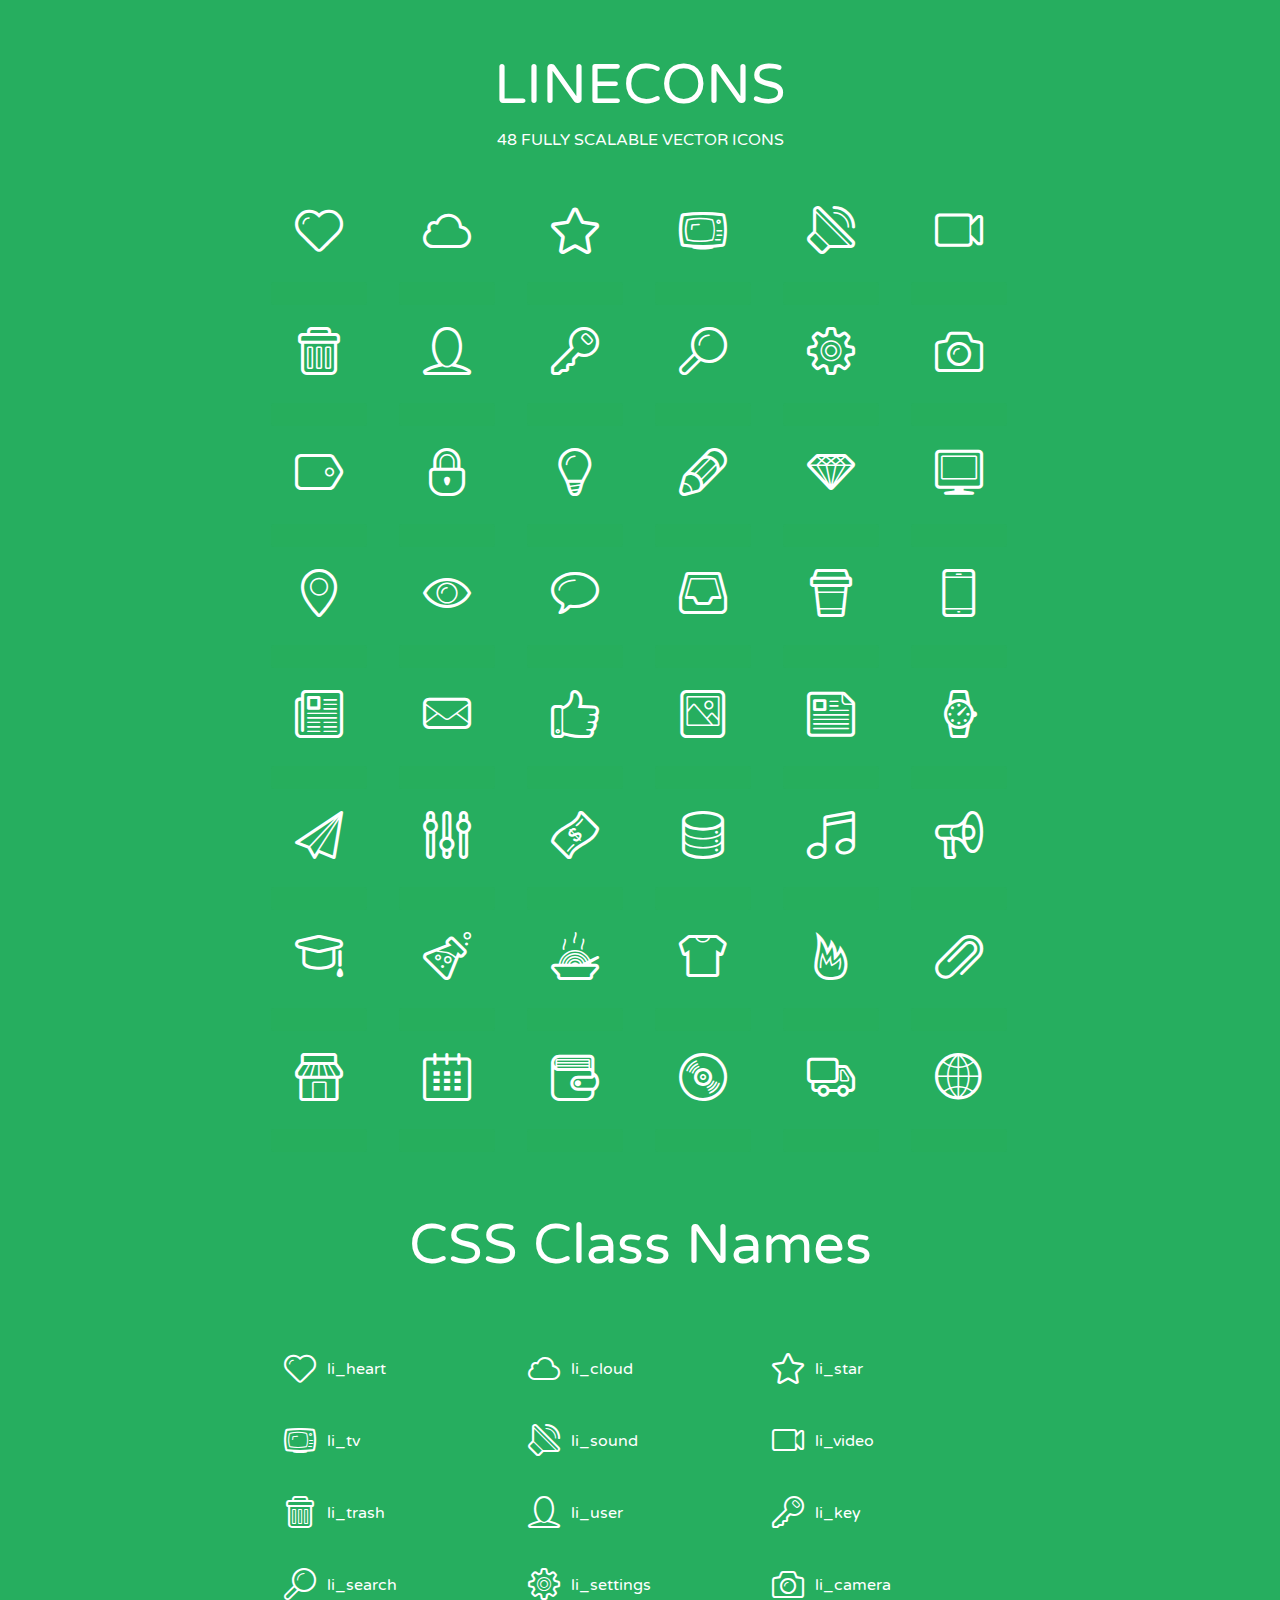
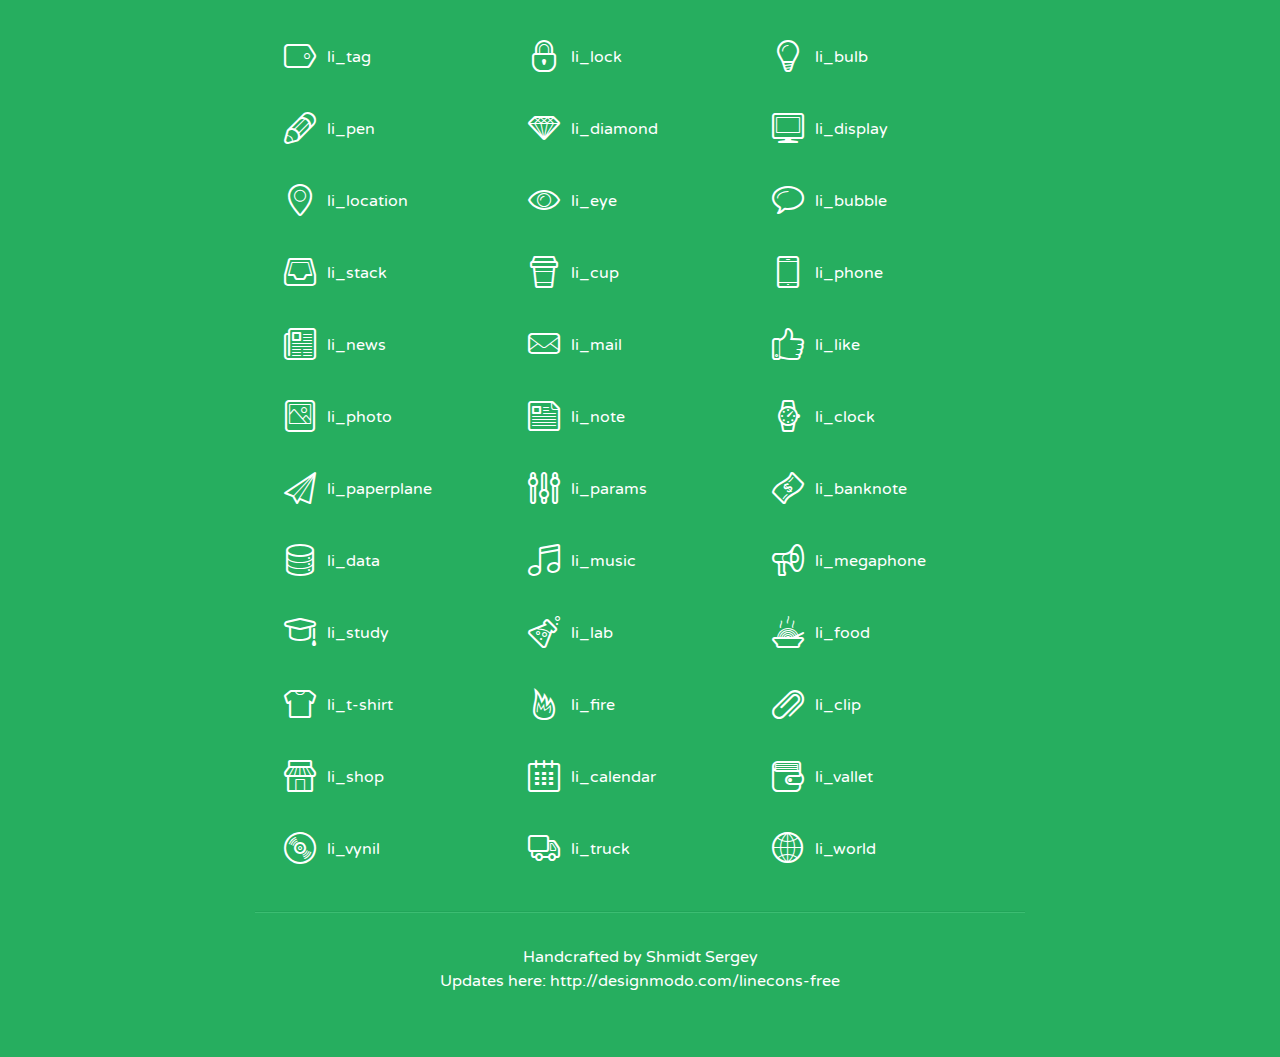
<file: MVC/myTaiwanTest/assets-ZenTing/lineicons/index.html>
<!doctype html>
<html>
<head>
<title>LINECONS - 48 Fully Scalable Vector Icons</title>
<link rel="stylesheet" href="style.css" />
<link href='http://fonts.googleapis.com/css?family=Varela+Round' rel='stylesheet' type='text/css'>
<!--[if lte IE 7]><script src="lte-ie7.js"></script><![endif]-->

<!-- 

Thanks http://icomoon.io/app/ for amazing service!

-->


<style>
	section, header, footer {display: block;}
	body {
		font-family: 'Varela Round', sans-serif;
		color: #333333;
		line-height: 1.5;
		font-size: 16px;
		background:#26ae5f;
		color:white;
		-moz-text-shadow: 0 1px 1px rgba(0, 0, 0, 0.21);
		-webkit-text-shadow: 0 1px 1px rgba(0, 0, 0, 0.21);
	}
	* {
		-moz-box-sizing: border-box;
		-webkit-box-sizing: border-box;
		box-sizing: border-box;
		margin: 0;
		padding: 0;
	}
	.glyph {
		float: left;
		text-align: center;
		padding: .5em;
		margin: 0 .5em;
		width: 7em;
		border-radius: .375em;
		top:0;
		position:relative;
		-webkit-transition:0.2s ease-in;
		-o-transition:0.2s ease-in;
		-moz-transition:0.2s ease-in;
		-ie-transition:0.2s ease-in;
		transition:0.2s ease-in;
	}
	.glyph input {
		width: 100%;
		text-align: center;
		font-family: consolas, monospace;
		border-radius:3px;
		border:none;
		padding:4px;
		background:#26AE5C;
		color:#26AE5C;
		-webkit-transition:0.2s ease-in;
		-o-transition:0.2s ease-in;
		-moz-transition:0.2s ease-in;
		-ie-transition:0.2s ease-in;
		transition:0.2s ease-in;
	}
	.glyph:hover input {
		background:#26ae5f;
		padding:4px;
		color:#ffffff;
	}
	.glyph:hover {
		-webkit-transition: all 0.5s ease-out;
		background:#222821;
		color:#fff;
		text-shadow: none;
		-moz-text-shadow: none;
		-webkit-text-shadow: none;
		top:-5px;
		position:relative;
	}
	.glyph input, .mtm {
		margin-top: .75em;
	}
	.w-main {
		width: 770px;
		text-align:center;
	}
	.centered {
		margin-left: auto;
		margin-right: auto;
	}
	.fs1 {
		font-size: 3em;
	}
	header {
		margin: 2em 0;
		padding-bottom: .5em;
	}
	header h1 {
		font-size: 3.5em;
		font-weight: normal;
	}
	.clearfix:before, .clearfix:after { content: ""; display: table; }
	.clearfix:after, .clear { clear: both; }
	footer {
		margin: 2em 0;
		padding: 2em 0;
		border-top: 1px solid rgb(60, 189, 114);
		box-shadow: 0 -1px rgb(33, 165, 89);
	}
	a, a:visited {
		color: #ffffff; text-decoration:none;
	}
	a:hover, a:focus {color: #222821; text-decoration:none;}
	.box1 {
		display: inline-block;
		width: 14em;
		padding: .25em .5em;
		margin: .5em 1em .5em 0;
		text-align:left;
		
	}
	.box1 span { 
		font-size:2em;
		position: relative;
		top: 0.25em;
		margin-right: 0.1em;
	}
</style>
</head>
<body>
	<div class="w-main centered">
	<section class="mtm clearfix" id="glyphs">
	<header>
		<h1>LINECONS</h1>
		<p>48 FULLY SCALABLE VECTOR ICONS</p>
	</header>
	<div class="glyph">
		<div class="fs1" aria-hidden="true" data-icon="&#xe000;"></div>
		<input type="text" readonly="readonly" value="&amp;#xe000;" />
	</div>
	<div class="glyph">
		<div class="fs1" aria-hidden="true" data-icon="&#xe001;"></div>
		<input type="text" readonly="readonly" value="&amp;#xe001;" />
	</div>
	<div class="glyph">
		<div class="fs1" aria-hidden="true" data-icon="&#xe002;"></div>
		<input type="text" readonly="readonly" value="&amp;#xe002;" />
	</div>
	<div class="glyph">
		<div class="fs1" aria-hidden="true" data-icon="&#xe003;"></div>
		<input type="text" readonly="readonly" value="&amp;#xe003;" />
	</div>
	<div class="glyph">
		<div class="fs1" aria-hidden="true" data-icon="&#xe004;"></div>
		<input type="text" readonly="readonly" value="&amp;#xe004;" />
	</div>
	<div class="glyph">
		<div class="fs1" aria-hidden="true" data-icon="&#xe005;"></div>
		<input type="text" readonly="readonly" value="&amp;#xe005;" />
	</div>
	<div class="glyph">
		<div class="fs1" aria-hidden="true" data-icon="&#xe006;"></div>
		<input type="text" readonly="readonly" value="&amp;#xe006;" />
	</div>
	<div class="glyph">
		<div class="fs1" aria-hidden="true" data-icon="&#xe007;"></div>
		<input type="text" readonly="readonly" value="&amp;#xe007;" />
	</div>
	<div class="glyph">
		<div class="fs1" aria-hidden="true" data-icon="&#xe008;"></div>
		<input type="text" readonly="readonly" value="&amp;#xe008;" />
	</div>
	<div class="glyph">
		<div class="fs1" aria-hidden="true" data-icon="&#xe009;"></div>
		<input type="text" readonly="readonly" value="&amp;#xe009;" />
	</div>
	<div class="glyph">
		<div class="fs1" aria-hidden="true" data-icon="&#xe00a;"></div>
		<input type="text" readonly="readonly" value="&amp;#xe00a;" />
	</div>
	<div class="glyph">
		<div class="fs1" aria-hidden="true" data-icon="&#xe00b;"></div>
		<input type="text" readonly="readonly" value="&amp;#xe00b;" />
	</div>
	<div class="glyph">
		<div class="fs1" aria-hidden="true" data-icon="&#xe00c;"></div>
		<input type="text" readonly="readonly" value="&amp;#xe00c;" />
	</div>
	<div class="glyph">
		<div class="fs1" aria-hidden="true" data-icon="&#xe00d;"></div>
		<input type="text" readonly="readonly" value="&amp;#xe00d;" />
	</div>
	<div class="glyph">
		<div class="fs1" aria-hidden="true" data-icon="&#xe00e;"></div>
		<input type="text" readonly="readonly" value="&amp;#xe00e;" />
	</div>
	<div class="glyph">
		<div class="fs1" aria-hidden="true" data-icon="&#xe00f;"></div>
		<input type="text" readonly="readonly" value="&amp;#xe00f;" />
	</div>
	<div class="glyph">
		<div class="fs1" aria-hidden="true" data-icon="&#xe010;"></div>
		<input type="text" readonly="readonly" value="&amp;#xe010;" />
	</div>
	<div class="glyph">
		<div class="fs1" aria-hidden="true" data-icon="&#xe011;"></div>
		<input type="text" readonly="readonly" value="&amp;#xe011;" />
	</div>
	<div class="glyph">
		<div class="fs1" aria-hidden="true" data-icon="&#xe012;"></div>
		<input type="text" readonly="readonly" value="&amp;#xe012;" />
	</div>
	<div class="glyph">
		<div class="fs1" aria-hidden="true" data-icon="&#xe013;"></div>
		<input type="text" readonly="readonly" value="&amp;#xe013;" />
	</div>
	<div class="glyph">
		<div class="fs1" aria-hidden="true" data-icon="&#xe014;"></div>
		<input type="text" readonly="readonly" value="&amp;#xe014;" />
	</div>
	<div class="glyph">
		<div class="fs1" aria-hidden="true" data-icon="&#xe015;"></div>
		<input type="text" readonly="readonly" value="&amp;#xe015;" />
	</div>
	<div class="glyph">
		<div class="fs1" aria-hidden="true" data-icon="&#xe016;"></div>
		<input type="text" readonly="readonly" value="&amp;#xe016;" />
	</div>
	<div class="glyph">
		<div class="fs1" aria-hidden="true" data-icon="&#xe017;"></div>
		<input type="text" readonly="readonly" value="&amp;#xe017;" />
	</div>
	<div class="glyph">
		<div class="fs1" aria-hidden="true" data-icon="&#xe018;"></div>
		<input type="text" readonly="readonly" value="&amp;#xe018;" />
	</div>
	<div class="glyph">
		<div class="fs1" aria-hidden="true" data-icon="&#xe019;"></div>
		<input type="text" readonly="readonly" value="&amp;#xe019;" />
	</div>
	<div class="glyph">
		<div class="fs1" aria-hidden="true" data-icon="&#xe01a;"></div>
		<input type="text" readonly="readonly" value="&amp;#xe01a;" />
	</div>
	<div class="glyph">
		<div class="fs1" aria-hidden="true" data-icon="&#xe01b;"></div>
		<input type="text" readonly="readonly" value="&amp;#xe01b;" />
	</div>
	<div class="glyph">
		<div class="fs1" aria-hidden="true" data-icon="&#xe01c;"></div>
		<input type="text" readonly="readonly" value="&amp;#xe01c;" />
	</div>
	<div class="glyph">
		<div class="fs1" aria-hidden="true" data-icon="&#xe01d;"></div>
		<input type="text" readonly="readonly" value="&amp;#xe01d;" />
	</div>
	<div class="glyph">
		<div class="fs1" aria-hidden="true" data-icon="&#xe01e;"></div>
		<input type="text" readonly="readonly" value="&amp;#xe01e;" />
	</div>
	<div class="glyph">
		<div class="fs1" aria-hidden="true" data-icon="&#xe01f;"></div>
		<input type="text" readonly="readonly" value="&amp;#xe01f;" />
	</div>
	<div class="glyph">
		<div class="fs1" aria-hidden="true" data-icon="&#xe020;"></div>
		<input type="text" readonly="readonly" value="&amp;#xe020;" />
	</div>
	<div class="glyph">
		<div class="fs1" aria-hidden="true" data-icon="&#xe021;"></div>
		<input type="text" readonly="readonly" value="&amp;#xe021;" />
	</div>
	<div class="glyph">
		<div class="fs1" aria-hidden="true" data-icon="&#xe022;"></div>
		<input type="text" readonly="readonly" value="&amp;#xe022;" />
	</div>
	<div class="glyph">
		<div class="fs1" aria-hidden="true" data-icon="&#xe023;"></div>
		<input type="text" readonly="readonly" value="&amp;#xe023;" />
	</div>
	<div class="glyph">
		<div class="fs1" aria-hidden="true" data-icon="&#xe024;"></div>
		<input type="text" readonly="readonly" value="&amp;#xe024;" />
	</div>
	<div class="glyph">
		<div class="fs1" aria-hidden="true" data-icon="&#xe025;"></div>
		<input type="text" readonly="readonly" value="&amp;#xe025;" />
	</div>
	<div class="glyph">
		<div class="fs1" aria-hidden="true" data-icon="&#xe026;"></div>
		<input type="text" readonly="readonly" value="&amp;#xe026;" />
	</div>
	<div class="glyph">
		<div class="fs1" aria-hidden="true" data-icon="&#xe027;"></div>
		<input type="text" readonly="readonly" value="&amp;#xe027;" />
	</div>
	<div class="glyph">
		<div class="fs1" aria-hidden="true" data-icon="&#xe028;"></div>
		<input type="text" readonly="readonly" value="&amp;#xe028;" />
	</div>
	<div class="glyph">
		<div class="fs1" aria-hidden="true" data-icon="&#xe029;"></div>
		<input type="text" readonly="readonly" value="&amp;#xe029;" />
	</div>
	<div class="glyph">
		<div class="fs1" aria-hidden="true" data-icon="&#xe02a;"></div>
		<input type="text" readonly="readonly" value="&amp;#xe02a;" />
	</div>
	<div class="glyph">
		<div class="fs1" aria-hidden="true" data-icon="&#xe02b;"></div>
		<input type="text" readonly="readonly" value="&amp;#xe02b;" />
	</div>
	<div class="glyph">
		<div class="fs1" aria-hidden="true" data-icon="&#xe02c;"></div>
		<input type="text" readonly="readonly" value="&amp;#xe02c;" />
	</div>
	<div class="glyph">
		<div class="fs1" aria-hidden="true" data-icon="&#xe02d;"></div>
		<input type="text" readonly="readonly" value="&amp;#xe02d;" />
	</div>
	<div class="glyph">
		<div class="fs1" aria-hidden="true" data-icon="&#xe02e;"></div>
		<input type="text" readonly="readonly" value="&amp;#xe02e;" />
	</div>
	<div class="glyph">
		<div class="fs1" aria-hidden="true" data-icon="&#xe02f;"></div>
		<input type="text" readonly="readonly" value="&amp;#xe02f;" />
	</div>
	</section>
	<div class="clear"></div>
	<section class="mtm clearfix" id="glyphs">
	<header>
		<h1>CSS Class Names</h1>
	</header>
	<span class="box1">
		<span aria-hidden="true" class="li_heart"></span>
		&nbsp;li_heart
	</span>
	<span class="box1">
		<span aria-hidden="true" class="li_cloud"></span>
		&nbsp;li_cloud
	</span>
	<span class="box1">
		<span aria-hidden="true" class="li_star"></span>
		&nbsp;li_star
	</span>
	<span class="box1">
		<span aria-hidden="true" class="li_tv"></span>
		&nbsp;li_tv
	</span>
	<span class="box1">
		<span aria-hidden="true" class="li_sound"></span>
		&nbsp;li_sound
	</span>
	<span class="box1">
		<span aria-hidden="true" class="li_video"></span>
		&nbsp;li_video
	</span>
	<span class="box1">
		<span aria-hidden="true" class="li_trash"></span>
		&nbsp;li_trash
	</span>
	<span class="box1">
		<span aria-hidden="true" class="li_user"></span>
		&nbsp;li_user
	</span>
	<span class="box1">
		<span aria-hidden="true" class="li_key"></span>
		&nbsp;li_key
	</span>
	<span class="box1">
		<span aria-hidden="true" class="li_search"></span>
		&nbsp;li_search
	</span>
	<span class="box1">
		<span aria-hidden="true" class="li_settings"></span>
		&nbsp;li_settings
	</span>
	<span class="box1">
		<span aria-hidden="true" class="li_camera"></span>
		&nbsp;li_camera
	</span>
	<span class="box1">
		<span aria-hidden="true" class="li_tag"></span>
		&nbsp;li_tag
	</span>
	<span class="box1">
		<span aria-hidden="true" class="li_lock"></span>
		&nbsp;li_lock
	</span>
	<span class="box1">
		<span aria-hidden="true" class="li_bulb"></span>
		&nbsp;li_bulb
	</span>
	<span class="box1">
		<span aria-hidden="true" class="li_pen"></span>
		&nbsp;li_pen
	</span>
	<span class="box1">
		<span aria-hidden="true" class="li_diamond"></span>
		&nbsp;li_diamond
	</span>
	<span class="box1">
		<span aria-hidden="true" class="li_display"></span>
		&nbsp;li_display
	</span>
	<span class="box1">
		<span aria-hidden="true" class="li_location"></span>
		&nbsp;li_location
	</span>
	<span class="box1">
		<span aria-hidden="true" class="li_eye"></span>
		&nbsp;li_eye
	</span>
	<span class="box1">
		<span aria-hidden="true" class="li_bubble"></span>
		&nbsp;li_bubble
	</span>
	<span class="box1">
		<span aria-hidden="true" class="li_stack"></span>
		&nbsp;li_stack
	</span>
	<span class="box1">
		<span aria-hidden="true" class="li_cup"></span>
		&nbsp;li_cup
	</span>
	<span class="box1">
		<span aria-hidden="true" class="li_phone"></span>
		&nbsp;li_phone
	</span>
	<span class="box1">
		<span aria-hidden="true" class="li_news"></span>
		&nbsp;li_news
	</span>
	<span class="box1">
		<span aria-hidden="true" class="li_mail"></span>
		&nbsp;li_mail
	</span>
	<span class="box1">
		<span aria-hidden="true" class="li_like"></span>
		&nbsp;li_like
	</span>
	<span class="box1">
		<span aria-hidden="true" class="li_photo"></span>
		&nbsp;li_photo
	</span>
	<span class="box1">
		<span aria-hidden="true" class="li_note"></span>
		&nbsp;li_note
	</span>
	<span class="box1">
		<span aria-hidden="true" class="li_clock"></span>
		&nbsp;li_clock
	</span>
	<span class="box1">
		<span aria-hidden="true" class="li_paperplane"></span>
		&nbsp;li_paperplane
	</span>
	<span class="box1">
		<span aria-hidden="true" class="li_params"></span>
		&nbsp;li_params
	</span>
	<span class="box1">
		<span aria-hidden="true" class="li_banknote"></span>
		&nbsp;li_banknote
	</span>
	<span class="box1">
		<span aria-hidden="true" class="li_data"></span>
		&nbsp;li_data
	</span>
	<span class="box1">
		<span aria-hidden="true" class="li_music"></span>
		&nbsp;li_music
	</span>
	<span class="box1">
		<span aria-hidden="true" class="li_megaphone"></span>
		&nbsp;li_megaphone
	</span>
	<span class="box1">
		<span aria-hidden="true" class="li_study"></span>
		&nbsp;li_study
	</span>
	<span class="box1">
		<span aria-hidden="true" class="li_lab"></span>
		&nbsp;li_lab
	</span>
	<span class="box1">
		<span aria-hidden="true" class="li_food"></span>
		&nbsp;li_food
	</span>
	<span class="box1">
		<span aria-hidden="true" class="li_t-shirt"></span>
		&nbsp;li_t-shirt
	</span>
	<span class="box1">
		<span aria-hidden="true" class="li_fire"></span>
		&nbsp;li_fire
	</span>
	<span class="box1">
		<span aria-hidden="true" class="li_clip"></span>
		&nbsp;li_clip
	</span>
	<span class="box1">
		<span aria-hidden="true" class="li_shop"></span>
		&nbsp;li_shop
	</span>
	<span class="box1">
		<span aria-hidden="true" class="li_calendar"></span>
		&nbsp;li_calendar
	</span>
	<span class="box1">
		<span aria-hidden="true" class="li_vallet"></span>
		&nbsp;li_vallet
	</span>
	<span class="box1">
		<span aria-hidden="true" class="li_vynil"></span>
		&nbsp;li_vynil
	</span>
	<span class="box1">
		<span aria-hidden="true" class="li_truck"></span>
		&nbsp;li_truck
	</span>
	<span class="box1">
		<span aria-hidden="true" class="li_world"></span>
		&nbsp;li_world
	</span>
	</section>
	<footer>
		<p>Handcrafted by <a href="http://shmidt.in">Shmidt Sergey</a></p>
		<p>Updates here: <a href="http://designmodo.com/linecons-free">http://designmodo.com/linecons-free</a></p>
	</footer>
	</div>
	<script>
	document.getElementById("glyphs").addEventListener("click", function(e) {
		var target = e.target;
		if (target.tagName === "INPUT") {
			target.select();
		}
	});
	</script>
</body>
</html>
</file>
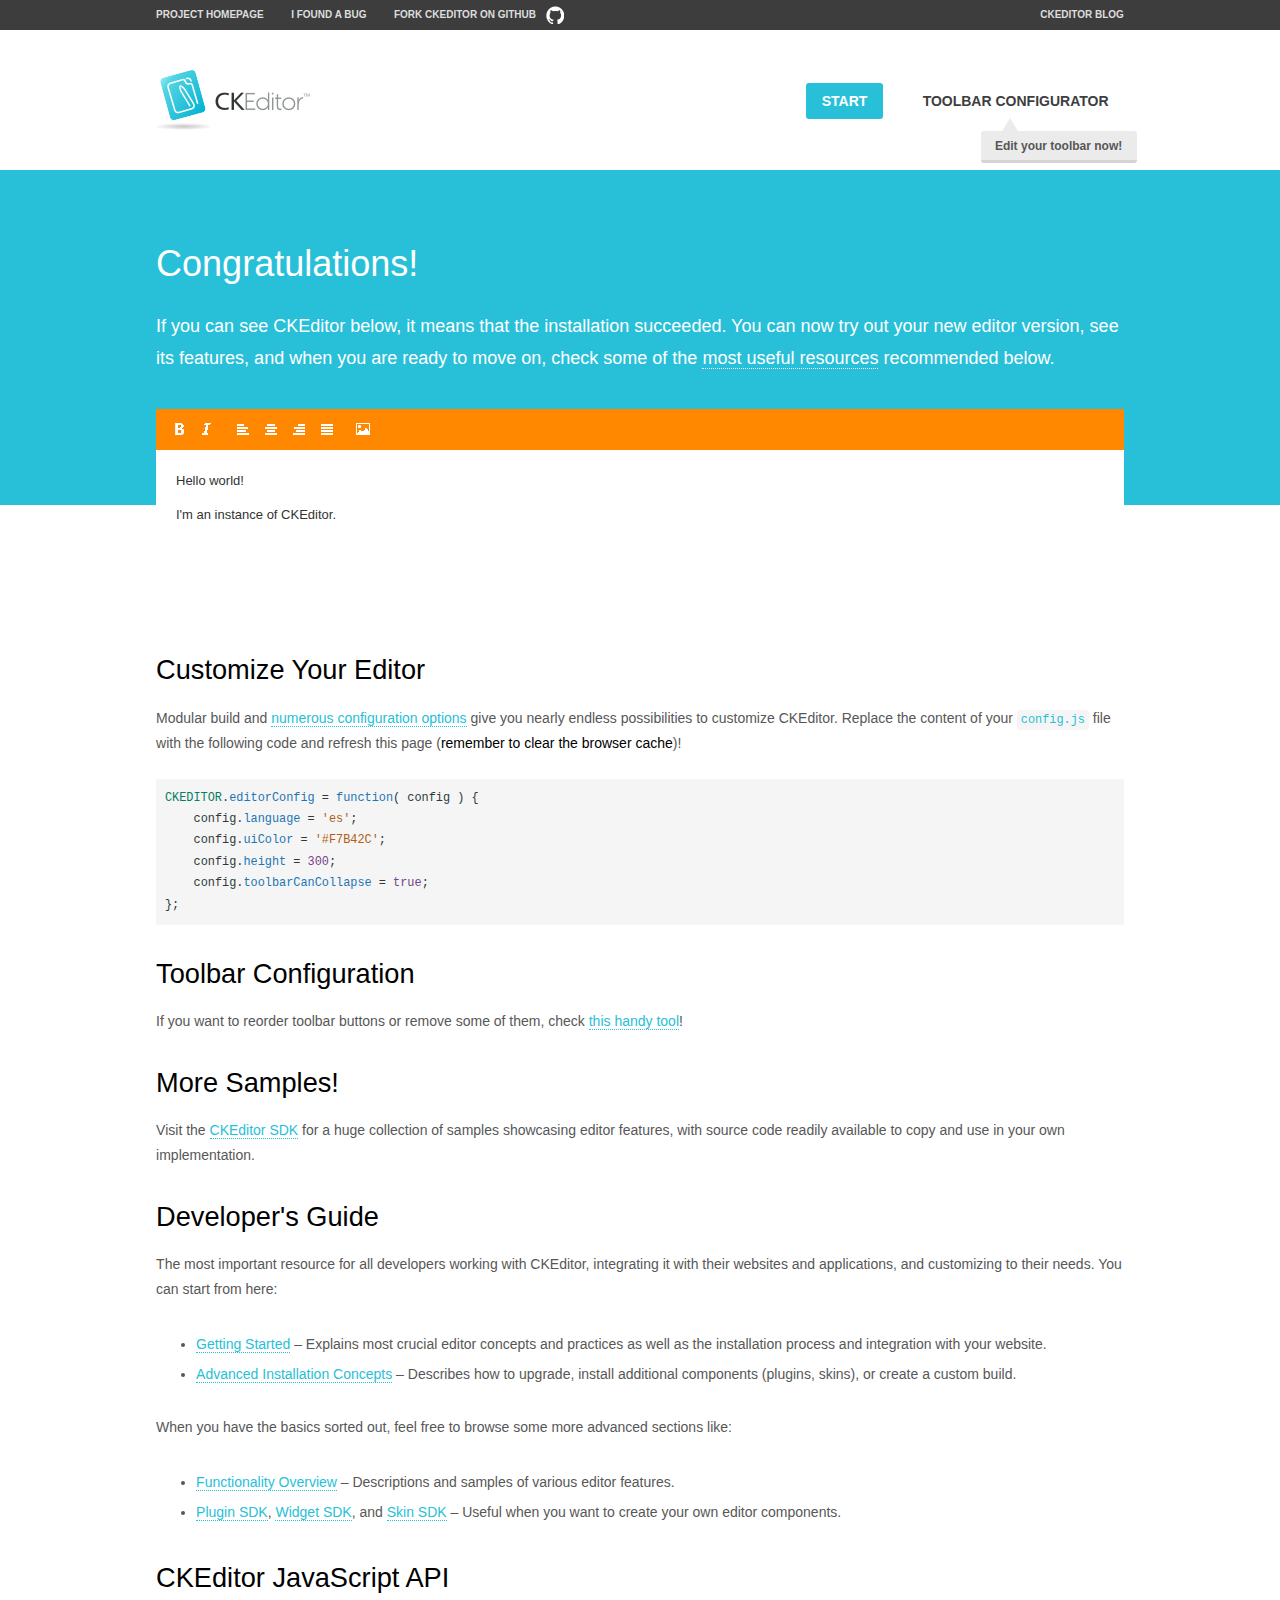
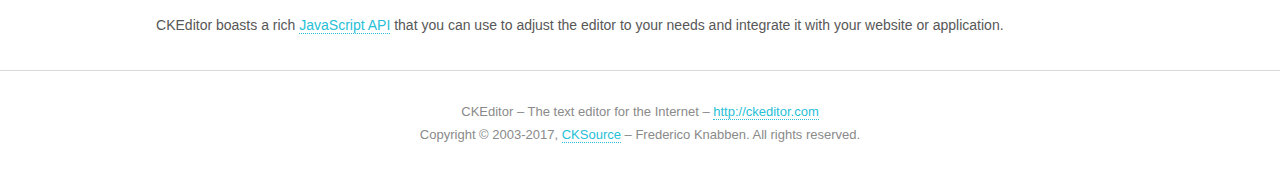
<file: MVC/myTaiwanTest/assets-YiChun/ckeditor/samples/index.html>
<!DOCTYPE html>
<!--
Copyright (c) 2003-2017, CKSource - Frederico Knabben. All rights reserved.
For licensing, see LICENSE.md or http://ckeditor.com/license
-->
<html>
<head>
	<meta charset="utf-8">
	<title>CKEditor Sample</title>
	<script src="../ckeditor.js"></script>
	<script src="js/sample.js"></script>
	<link rel="stylesheet" href="css/samples.css">
	<link rel="stylesheet" href="toolbarconfigurator/lib/codemirror/neo.css">
</head>
<body id="main">

<nav class="navigation-a">
	<div class="grid-container">
		<ul class="navigation-a-left grid-width-70">
			<li><a href="http://ckeditor.com">Project Homepage</a></li>
			<li><a href="http://dev.ckeditor.com/">I found a bug</a></li>
			<li><a href="http://github.com/ckeditor/ckeditor-dev" class="icon-pos-right icon-navigation-a-github">Fork CKEditor on GitHub</a></li>
		</ul>
		<ul class="navigation-a-right grid-width-30">
			<li><a href="http://ckeditor.com/blog-list">CKEditor Blog</a></li>
		</ul>
	</div>
</nav>

<header class="header-a">
	<div class="grid-container">
		<h1 class="header-a-logo grid-width-30">
			<a href="index.html"><img src="img/logo.png" alt="CKEditor Sample"></a>
		</h1>

		<nav class="navigation-b grid-width-70">
			<ul>
				<li><a href="index.html" class="button-a button-a-background">Start</a></li>
				<li><a href="toolbarconfigurator/index.html" class="button-a">Toolbar configurator <span class="balloon-a balloon-a-nw">Edit your toolbar now!</span></a></li>
			</ul>
		</nav>
	</div>
</header>

<main>
	<div class="adjoined-top">
		<div class="grid-container">
			<div class="content grid-width-100">
				<h1>Congratulations!</h1>
				<p>
					If you can see CKEditor below, it means that the installation succeeded.
					You can now try out your new editor version, see its features, and when you are ready to move on, check some of the <a href="#sample-customize">most useful resources</a> recommended below.
				</p>
			</div>
		</div>
	</div>
	<div class="adjoined-bottom">
		<div class="grid-container">
			<div class="grid-width-100">
				<div id="editor">
					<h1>Hello world!</h1>
					<p>I'm an instance of <a href="http://ckeditor.com">CKEditor</a>.</p>
				</div>
			</div>
		</div>
	</div>

	<div class="grid-container">
		<div class="content grid-width-100">
			<section id="sample-customize">
				<h2>Customize Your Editor</h2>
				<p>Modular build and <a href="http://docs.ckeditor.com/#!/guide/dev_configuration">numerous configuration options</a> give you nearly endless possibilities to customize CKEditor. Replace the content of your <code><a href="../config.js">config.js</a></code> file with the following code and refresh this page (<strong>remember to clear the browser cache</strong>)!</p>
		<pre class="cm-s-neo CodeMirror"><code><span style="padding-right: 0.1px;"><span class="cm-variable">CKEDITOR</span>.<span class="cm-property">editorConfig</span> <span class="cm-operator">=</span> <span class="cm-keyword">function</span>( <span class="cm-def">config</span> ) {</span>
<span style="padding-right: 0.1px;"><span class="cm-tab">	</span><span class="cm-variable-2">config</span>.<span class="cm-property">language</span> <span class="cm-operator">=</span> <span class="cm-string">'es'</span>;</span>
<span style="padding-right: 0.1px;"><span class="cm-tab">	</span><span class="cm-variable-2">config</span>.<span class="cm-property">uiColor</span> <span class="cm-operator">=</span> <span class="cm-string">'#F7B42C'</span>;</span>
<span style="padding-right: 0.1px;"><span class="cm-tab">	</span><span class="cm-variable-2">config</span>.<span class="cm-property">height</span> <span class="cm-operator">=</span> <span class="cm-number">300</span>;</span>
<span style="padding-right: 0.1px;"><span class="cm-tab">	</span><span class="cm-variable-2">config</span>.<span class="cm-property">toolbarCanCollapse</span> <span class="cm-operator">=</span> <span class="cm-atom">true</span>;</span>
<span style="padding-right: 0.1px;">};</span></code></pre>
			</section>

			<section>
				<h2>Toolbar Configuration</h2>
				<p>If you want to reorder toolbar buttons or remove some of them, check <a href="toolbarconfigurator/index.html">this handy tool</a>!</p>
			</section>

			<section>
				<h2>More Samples!</h2>
				<p>Visit the <a href="http://sdk.ckeditor.com">CKEditor SDK</a> for a huge collection of samples showcasing editor features, with source code readily available to copy and use in your own implementation.</p>
			</section>

			<section>
				<h2>Developer's Guide</h2>
				<p>The most important resource for all developers working with CKEditor, integrating it with their websites and applications, and customizing to their needs. You can start from here:</p>
				<ul>
					<li><a href="http://docs.ckeditor.com/#!/guide/dev_installation">Getting Started</a> &ndash; Explains most crucial editor concepts and practices as well as the installation process and integration with your website.</li>
					<li><a href="http://docs.ckeditor.com/#!/guide/dev_advanced_installation">Advanced Installation Concepts</a> &ndash; Describes how to upgrade, install additional components (plugins, skins), or create a custom build.</li>
				</ul>
					<p>When you have the basics sorted out, feel free to browse some more advanced sections like:</p>
				<ul>
					<li><a href="http://docs.ckeditor.com/#!/guide/dev_features">Functionality Overview</a> &ndash; Descriptions and samples of various editor features.</li>
					<li><a href="http://docs.ckeditor.com/#!/guide/plugin_sdk_intro">Plugin SDK</a>, <a href="http://docs.ckeditor.com/#!/guide/widget_sdk_intro">Widget SDK</a>, and <a href="http://docs.ckeditor.com/#!/guide/skin_sdk_intro">Skin SDK</a> &ndash; Useful when you want to create your own editor components.</li>
				</ul>
			</section>

			<section>
				<h2>CKEditor JavaScript API</h2>
				<p>CKEditor boasts a rich <a href="http://docs.ckeditor.com/#!/api">JavaScript API</a> that you can use to adjust the editor to your needs and integrate it with your website or application.</p>
			</section>
		</div>
	</div>
</main>

<footer class="footer-a grid-container">
	<div class="grid-container">
		<p class="grid-width-100">
			CKEditor &ndash; The text editor for the Internet &ndash; <a class="samples" href="http://ckeditor.com/">http://ckeditor.com</a>
		</p>
		<p class="grid-width-100" id="copy">
			Copyright &copy; 2003-2017, <a class="samples" href="http://cksource.com/">CKSource</a> &ndash; Frederico Knabben. All rights reserved.
		</p>
	</div>
</footer>
<script>
	initSample();
</script>

</body>
</html>
</file>
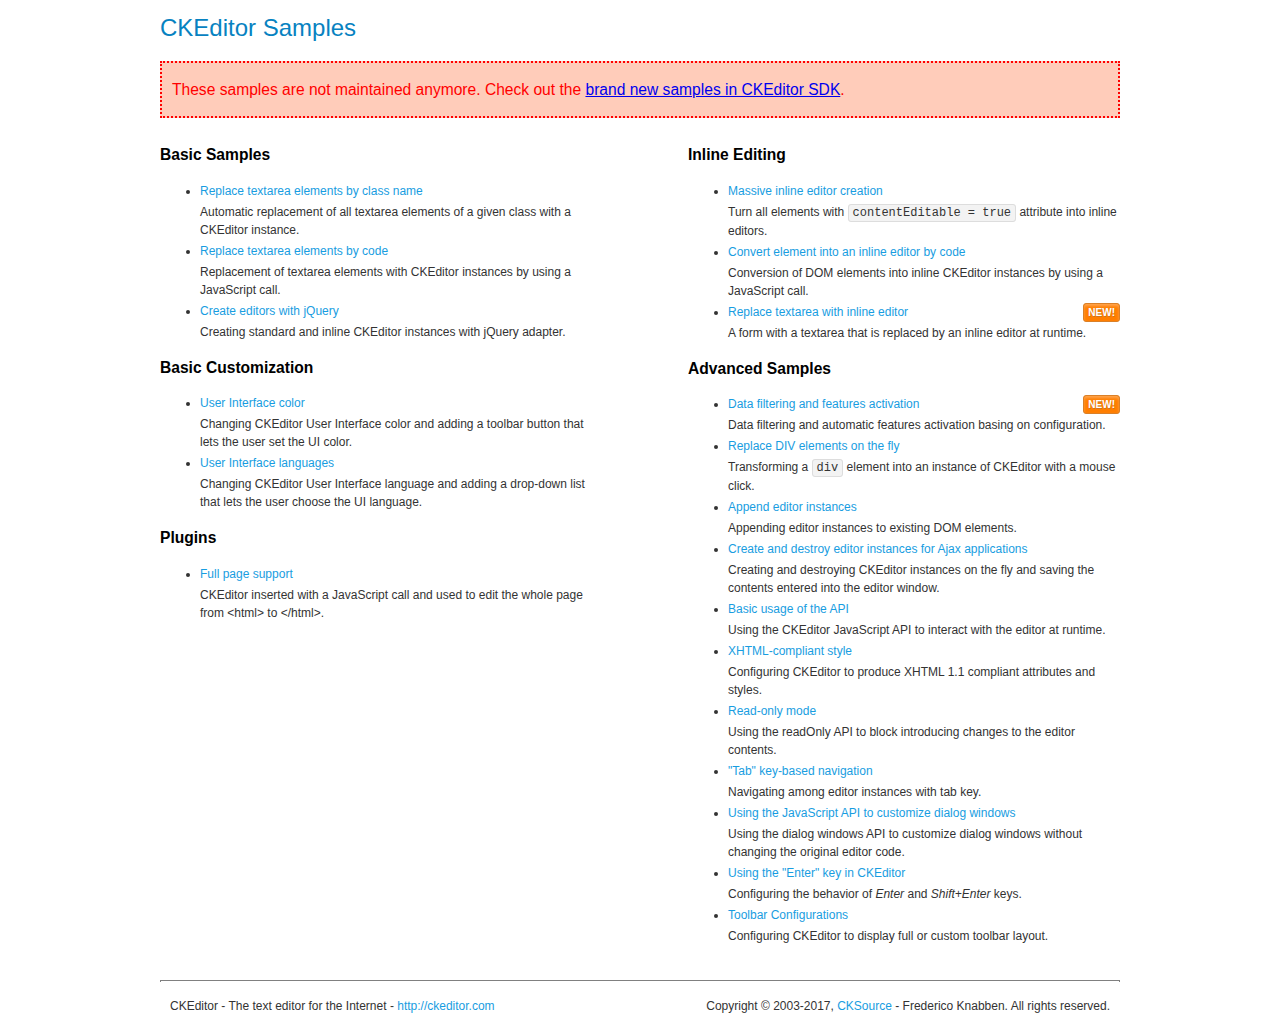
<file: MVC/myTaiwanTest/assets-YiChun/ckeditor/samples/old/index.html>
<!DOCTYPE html>
<!--
Copyright (c) 2003-2017, CKSource - Frederico Knabben. All rights reserved.
For licensing, see LICENSE.md or http://ckeditor.com/license
-->
<html>
<head>
	<meta charset="utf-8">
	<title>CKEditor Samples</title>
	<link rel="stylesheet" href="sample.css">
</head>
<body>
	<h1 class="samples">
		CKEditor Samples
	</h1>
	<div class="warning deprecated">
		These samples are not maintained anymore. Check out the <a href="http://sdk.ckeditor.com/">brand new samples in CKEditor SDK</a>.
	</div>
	<div class="twoColumns">
		<div class="twoColumnsLeft">
			<h2 class="samples">
				Basic Samples
			</h2>
			<dl class="samples">
				<dt><a class="samples" href="replacebyclass.html">Replace textarea elements by class name</a></dt>
				<dd>Automatic replacement of all textarea elements of a given class with a CKEditor instance.</dd>

				<dt><a class="samples" href="replacebycode.html">Replace textarea elements by code</a></dt>
				<dd>Replacement of textarea elements with CKEditor instances by using a JavaScript call.</dd>

				<dt><a class="samples" href="jquery.html">Create editors with jQuery</a></dt>
				<dd>Creating standard and inline CKEditor instances with jQuery adapter.</dd>
			</dl>

			<h2 class="samples">
				Basic Customization
			</h2>
			<dl class="samples">
				<dt><a class="samples" href="uicolor.html">User Interface color</a></dt>
				<dd>Changing CKEditor User Interface color and adding a toolbar button that lets the user set the UI color.</dd>

				<dt><a class="samples" href="uilanguages.html">User Interface languages</a></dt>
				<dd>Changing CKEditor User Interface language and adding a drop-down list that lets the user choose the UI language.</dd>
			</dl>


			<h2 class="samples">Plugins</h2>
<dl class="samples">
<dt><a class="samples" href="wysiwygarea/fullpage.html">Full page support</a></dt>
<dd>CKEditor inserted with a JavaScript call and used to edit the whole page from &lt;html&gt; to &lt;/html&gt;.</dd>
</dl>
		</div>
		<div class="twoColumnsRight">
			<h2 class="samples">
				Inline Editing
			</h2>
			<dl class="samples">
				<dt><a class="samples" href="inlineall.html">Massive inline editor creation</a></dt>
				<dd>Turn all elements with <code>contentEditable = true</code> attribute into inline editors.</dd>

				<dt><a class="samples" href="inlinebycode.html">Convert element into an inline editor by code</a></dt>
				<dd>Conversion of DOM elements into inline CKEditor instances by using a JavaScript call.</dd>

				<dt><a class="samples" href="inlinetextarea.html">Replace textarea with inline editor</a> <span class="new">New!</span></dt>
				<dd>A form with a textarea that is replaced by an inline editor at runtime.</dd>

				
			</dl>

			<h2 class="samples">
				Advanced Samples
			</h2>
			<dl class="samples">
				<dt><a class="samples" href="datafiltering.html">Data filtering and features activation</a> <span class="new">New!</span></dt>
				<dd>Data filtering and automatic features activation basing on configuration.</dd>

				<dt><a class="samples" href="divreplace.html">Replace DIV elements on the fly</a></dt>
				<dd>Transforming a <code>div</code> element into an instance of CKEditor with a mouse click.</dd>

				<dt><a class="samples" href="appendto.html">Append editor instances</a></dt>
				<dd>Appending editor instances to existing DOM elements.</dd>

				<dt><a class="samples" href="ajax.html">Create and destroy editor instances for Ajax applications</a></dt>
				<dd>Creating and destroying CKEditor instances on the fly and saving the contents entered into the editor window.</dd>

				<dt><a class="samples" href="api.html">Basic usage of the API</a></dt>
				<dd>Using the CKEditor JavaScript API to interact with the editor at runtime.</dd>

				<dt><a class="samples" href="xhtmlstyle.html">XHTML-compliant style</a></dt>
				<dd>Configuring CKEditor to produce XHTML 1.1 compliant attributes and styles.</dd>

				<dt><a class="samples" href="readonly.html">Read-only mode</a></dt>
				<dd>Using the readOnly API to block introducing changes to the editor contents.</dd>

				<dt><a class="samples" href="tabindex.html">"Tab" key-based navigation</a></dt>
				<dd>Navigating among editor instances with tab key.</dd>


				
<dt><a class="samples" href="dialog/dialog.html">Using the JavaScript API to customize dialog windows</a></dt>
<dd>Using the dialog windows API to customize dialog windows without changing the original editor code.</dd>

<dt><a class="samples" href="enterkey/enterkey.html">Using the &quot;Enter&quot; key in CKEditor</a></dt>
<dd>Configuring the behavior of <em>Enter</em> and <em>Shift+Enter</em> keys.</dd>

<dt><a class="samples" href="toolbar/toolbar.html">Toolbar Configurations</a></dt>
<dd>Configuring CKEditor to display full or custom toolbar layout.</dd>

			</dl>
		</div>
	</div>
	<div id="footer">
		<hr>
		<p>
			CKEditor - The text editor for the Internet - <a class="samples" href="http://ckeditor.com/">http://ckeditor.com</a>
		</p>
		<p id="copy">
			Copyright &copy; 2003-2017, <a class="samples" href="http://cksource.com/">CKSource</a> - Frederico Knabben. All rights reserved.
		</p>
	</div>
</body>
</html>
</file>
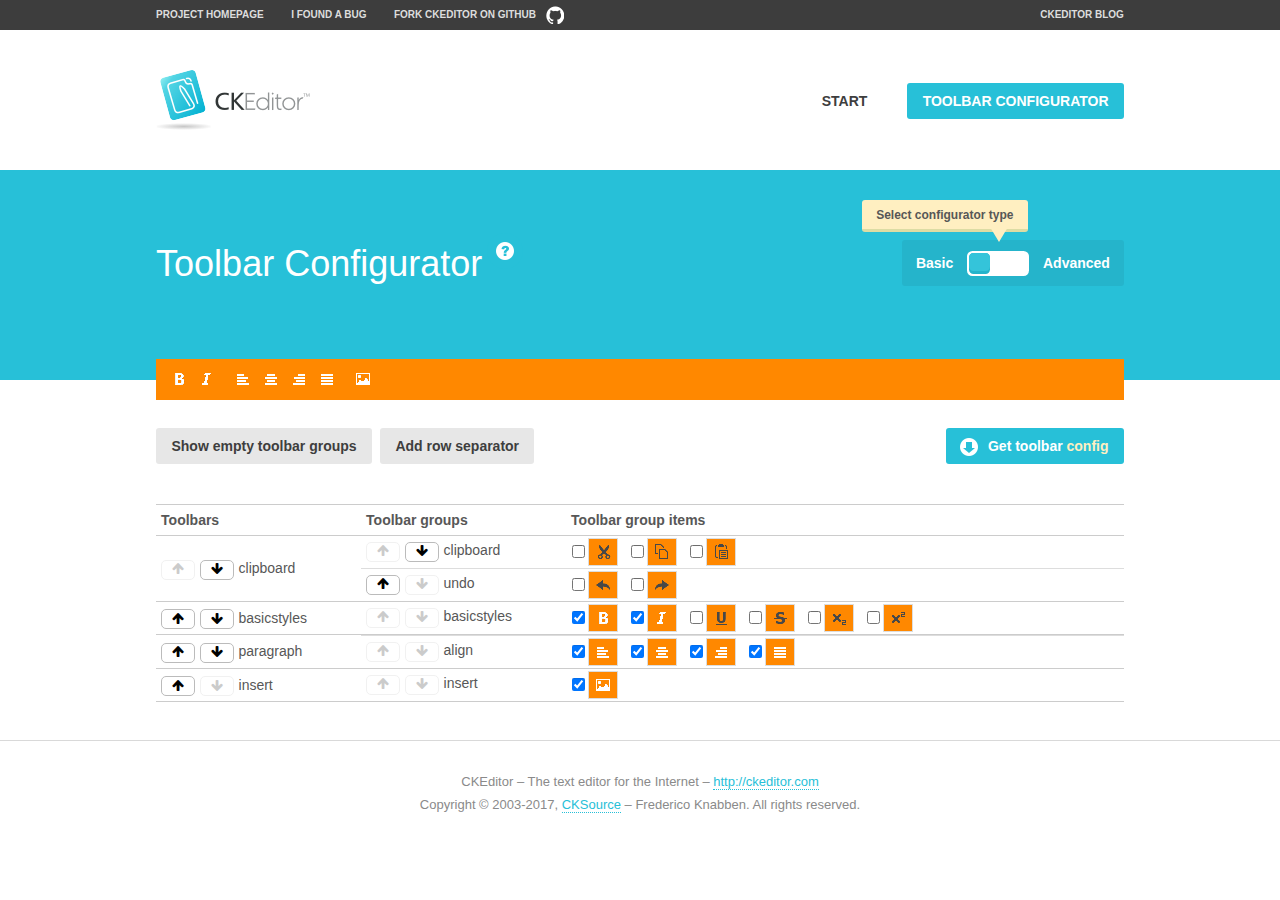
<file: MVC/myTaiwanTest/assets-YiChun/ckeditor/samples/toolbarconfigurator/index.html>
<!DOCTYPE html>
<!--
Copyright (c) 2003-2017, CKSource - Frederico Knabben. All rights reserved.
For licensing, see LICENSE.md or http://ckeditor.com/license
-->
<!--[if IE 8]><html class="ie8"><![endif]-->
<!--[if gt IE 8]><html><![endif]-->
<!--[if !IE]><!--><html><!--<![endif]-->
<head>
	<meta charset="utf-8">
	<title>Toolbar Configurator</title>
	<script src="../../ckeditor.js"></script>
	<script>
		if ( CKEDITOR.env.ie && CKEDITOR.env.version < 9 )
			CKEDITOR.tools.enableHtml5Elements( document );
	</script>
	<link rel="stylesheet" href="lib/codemirror/codemirror.css">
	<link rel="stylesheet" href="lib/codemirror/show-hint.css">
	<link rel="stylesheet" href="lib/codemirror/neo.css">
	<link rel="stylesheet" href="css/fontello.css">
	<link rel="stylesheet" href="../css/samples.css">
</head>
<body id="toolbar">

<nav class="navigation-a">
	<div class="grid-container">
		<ul class="navigation-a-left grid-width-70">
			<li><a href="http://ckeditor.com">Project Homepage</a></li>
			<li><a href="http://dev.ckeditor.com/">I found a bug</a></li>
			<li><a href="http://github.com/ckeditor/ckeditor-dev" class="icon-pos-right icon-navigation-a-github">Fork CKEditor on GitHub</a></li>
		</ul>
		<ul class="navigation-a-right grid-width-30">
			<li><a href="http://ckeditor.com/blog-list">CKEditor Blog</a></li>
		</ul>
	</div>
</nav>

<header class="header-a">
	<div class="grid-container">
		<h1 class="header-a-logo grid-width-30">
			<a href="../index.html"><img src="../img/logo.png" alt="CKEditor Logo"></a>
		</h1>
		<nav class="navigation-b grid-width-70">
			<ul>
				<li><a href="../index.html"  class="button-a">Start</a></li>
				<li><a href="index.html"  class="button-a button-a-background">Toolbar configurator</a></li>
			</ul>
		</nav>
	</div>
</header>

<main>
	<div class="adjoined-top">
		<div class="grid-container">
			<div class="content grid-width-100">
				<div class="grid-container-nested">
					<h1 class="grid-width-60">
						Toolbar Configurator
						<a href="#help-content" type="button" title="Configurator help" id="help" class="button-a button-a-background button-a-no-text icon-pos-left icon-question-mark">Help</a>
					</h1>

					<div class="grid-width-40 grid-switch-magic">
						<div class="switch">
							<span class="balloon-a balloon-a-se">Select configurator type</span>
							<input type="radio" name="radio" data-num="1" id="radio-basic" />
							<input type="radio" name="radio" data-num="2" id="radio-advanced" />
							<label data-for="1" for="radio-basic">Basic</label>
							<span class="switch-inner">
								<span class="handler"></span>
							</span>
							<label data-for="2" for="radio-advanced">Advanced</label>
						</div>
					</div>
				</div>
			</div>
		</div>
	</div>
	<div class="adjoined-bottom">
		<div class="grid-container">
			<div class="grid-width-100">
				<div class="editors-container">
					<div id="editor-basic"></div>
					<div id="editor-advanced"></div>
				</div>
			</div>
		</div>
	</div>

	<div class="grid-container configurator">
		<div class="content grid-width-100">
			<div class="configurator">
				<div>
					<div id="toolbarModifierWrapper"></div>
				</div>
			</div>
		</div>
	</div>

	<div id="help-content">
		<div class="grid-container">
			<div class="grid-width-100">
				<h2>What Am I Doing Here?</h2>

				<div class="grid-container grid-container-nested">
					<div class="basic">
						<div class="grid-width-50">
							<p>Arrange <a href="http://docs.ckeditor.com/#!/api/CKEDITOR.config-cfg-toolbarGroups">toolbar groups</a>, toggle <a href="http://docs.ckeditor.com/#!/api/CKEDITOR.config-cfg-removeButtons">button visibility</a> according to your needs and get your toolbar configuration.</p>
							<p>You can replace the content of the <a href="../../config.js"><code>config.js</code></a> file with the generated configuration. If you already set some configuration options you will need to merge both configurations.</p>
						</div>
						<div class="grid-width-50">
							<p>Read more about different ways of <a href="http://docs.ckeditor.com/#!/guide/dev_configuration">setting configuration</a> and do not forget about <strong>clearing browser cache</strong>.</p>
							<p>Arranging toolbar groups is the recommended way of configuring the toolbar, but if you need more freedom you can use the <a href="#advanced">advanced configurator</a>.</p>
						</div>
					</div>
					<div class="advanced" style="display: none;">
						<div class="grid-width-50">
							<p>With this code editor you can edit your <a href="http://docs.ckeditor.com/#!/api/CKEDITOR.config-cfg-toolbar">toolbar configuration</a> live.</p>
							<p>You can replace the content of the <a href="../../config.js"><code>config.js</code></a> file with the generated configuration. If you already set some configuration options you will need to merge both configurations.</p>
						</div>
						<div class="grid-width-50">
							<p>Read more about different ways of <a href="http://docs.ckeditor.com/#!/guide/dev_configuration">setting configuration</a> and do not forget about <strong>clearing browser cache</strong>.</p>
						</div>
					</div>
				</div>

				<p class="grid-container grid-container-nested">
					<button type="button" class="help-content-close grid-width-100 button-a button-a-background">Got it. Let's play!</button>
				</p>
			</div>
		</div>
	</div>
</main>

<footer class="footer-a grid-container">
	<p class="grid-width-100">
		CKEditor &ndash; The text editor for the Internet &ndash; <a class="samples" href="http://ckeditor.com/">http://ckeditor.com</a>
	</p>
	<p class="grid-width-100" id="copy">
		Copyright &copy; 2003-2017, <a class="samples" href="http://cksource.com/">CKSource</a> &ndash; Frederico Knabben. All rights reserved.
	</p>
</footer>

<script src="lib/codemirror/codemirror.js"></script>
<script src="lib/codemirror/javascript.js"></script>
<script src="lib/codemirror/show-hint.js"></script>

<script src="js/fulltoolbareditor.js"></script>
<script src="js/abstracttoolbarmodifier.js"></script>
<script src="js/toolbarmodifier.js"></script>
<script src="js/toolbartextmodifier.js"></script>
<script src="../js/sf.js"></script>

<script>
	( function() {
		'use strict';

		var mode = ( window.location.hash.substr( 1 ) === 'advanced' ) ? 'advanced' : 'basic',
			configuratorSection = CKEDITOR.document.findOne( 'main > .grid-container.configurator' ),
			basicInstruction = CKEDITOR.document.findOne( '#help-content .basic' ),
			advancedInstruction = CKEDITOR.document.findOne( '#help-content .advanced' ),

			// Configurator mode switcher.
			modeSwitchBasic = CKEDITOR.document.getById( 'radio-basic' ),
			modeSwitchAdvanced = CKEDITOR.document.getById( 'radio-advanced' );

		// Initial setup
		function updateSwitcher() {
			if ( mode === 'advanced' ) {
				modeSwitchAdvanced.$.checked = true;
			} else {
				modeSwitchBasic.$.checked = true;
			}
		}

		updateSwitcher();

		CKEDITOR.document.getWindow().on( 'hashchange', function( e ) {
			var hash = window.location.hash.substr( 1 );
			if ( !( hash === 'advanced' || hash === 'basic' ) ) {
				return;
			}
			mode = hash;
			onToolbarsDone( mode );
		} );

		CKEDITOR.document.getWindow().on( 'resize', function() {
			updateToolbar( ( mode === 'basic' ? toolbarModifier : toolbarTextModifier )[ 'editorInstance' ] );
		} );

		function onRefresh( modifier ) {
			modifier = modifier || this;

			if ( mode === 'basic' && modifier instanceof ToolbarConfigurator.ToolbarTextModifier ) {
				return;
			}

			// CodeMirror container becomes visible, so we need to refresh and to avoid rendering problems.
			if ( mode === 'advanced' && modifier instanceof ToolbarConfigurator.ToolbarTextModifier ) {
				modifier.codeContainer.refresh();
			}

			updateToolbar( modifier.editorInstance );
		}

		function updateToolbar( editor ) {
			var editorContainer = editor.container;

			// Not always editor is loaded.
			if ( !editorContainer ) {
				return;
			}

			var displayStyle = editorContainer.getStyle( 'display' );

			editorContainer.setStyle( 'display', 'block' );

			var newHeight = editorContainer.getSize( 'height' );

			var newMarginTop = parseInt( editorContainer.getComputedStyle( 'margin-top' ), 10 );
			newMarginTop = ( isNaN( newMarginTop ) ? 0 : Number( newMarginTop ) );

			var newMarginBottom = parseInt( editorContainer.getComputedStyle( 'margin-bottom' ), 10 );
			newMarginBottom = ( isNaN( newMarginBottom ) ? 0 : Number( newMarginBottom ) );

			var result = newHeight + newMarginTop + newMarginBottom;

			editorContainer.setStyle( 'display', displayStyle );

			editor.container.getAscendant( 'div' ).setStyle( 'height', result + 'px' );
		}

		var toolbarModifier = new ToolbarConfigurator.ToolbarModifier( 'editor-basic' );

		var done = 0;
		toolbarModifier.init( onToolbarInit );
		toolbarModifier.onRefresh = onRefresh;

		CKEDITOR.document.getById( 'toolbarModifierWrapper' ).append( toolbarModifier.mainContainer );

		var toolbarTextModifier = new ToolbarConfigurator.ToolbarTextModifier( 'editor-advanced' );
		toolbarTextModifier.init( onToolbarInit );
		toolbarTextModifier.onRefresh = onRefresh;

		function onToolbarInit() {
			if ( ++done === 2 ) {
				onToolbarsDone();

				positionSticky.watch( CKEDITOR.document.findOne( '.toolbar' ), function() {
					return mode === 'advanced';
				} );
			}
		}

		function onToolbarsDone() {
			if ( mode === 'basic' ) {
				toggleModeBasic( false );
			} else {
				toggleModeAdvanced( false );
			}

			updateSwitcher();

			setTimeout( function() {
				CKEDITOR.document.findOne( '.editors-container' ).addClass( 'active' );
				CKEDITOR.document.findOne( '#toolbarModifierWrapper' ).addClass( 'active' );
			}, 200 );
		}

		CKEDITOR.document.getById( 'toolbarModifierWrapper' ).append( toolbarTextModifier.mainContainer );

		function toogleModeSwitch( onElement, offElement, onModifier, offModifier ) {
			onElement.addClass( 'fancy-button-active' );
			offElement.removeClass( 'fancy-button-active' );

			onModifier.showUI();
			offModifier.hideUI();
		}

		function toggleModeBasic( callOnRefresh ) {
			callOnRefresh = ( callOnRefresh !== false );
			mode = 'basic';
			window.location.hash = '#basic';
			toogleModeSwitch( modeSwitchBasic, modeSwitchAdvanced, toolbarModifier, toolbarTextModifier );

			configuratorSection.removeClass( 'freed-width' );
			basicInstruction.show();
			advancedInstruction.hide();

			callOnRefresh && onRefresh( toolbarModifier );
		}

		function toggleModeAdvanced( callOnRefresh ) {
			callOnRefresh = ( callOnRefresh !== false );
			mode = 'advanced';
			window.location.hash = '#advanced';
			toogleModeSwitch( modeSwitchAdvanced, modeSwitchBasic, toolbarTextModifier, toolbarModifier );

			configuratorSection.addClass( 'freed-width' );
			advancedInstruction.show();
			basicInstruction.hide();

			callOnRefresh && onRefresh( toolbarTextModifier );
		}

		modeSwitchBasic.on( 'click', toggleModeBasic );
		modeSwitchAdvanced.on( 'click', toggleModeAdvanced );

		//
		// Position:sticky for the toolbar.
		//

		// Will make elements behave like they were styled with position:sticky.
		var positionSticky = {
			// Store object: {
			// 		element: CKEDITOR.dom.element, // Element which will float.
			// 		placeholder: CKEDITOR.dom.element, // Placeholder which is place to prevent page bounce.
			// 		isFixed: boolean // Whether element float now.
			// }
			watched: [],

			active: [],

			staticContainer: null,

			init: function() {
				var element = CKEDITOR.dom.element.createFromHtml(
					'<div class="staticContainer">' +
						'<div class="grid-container" >' +
							'<div class="grid-width-100">' +
								'<div class="inner"></div>' +
							'</div>' +
						'</div>' +
					'</div>' );

				this.staticContainer = element.findOne( '.inner' );

				CKEDITOR.document.getBody().append( element );
			},

			watch: function( element, preventFunc ) {
				this.watched.push( {
					element: element,
					placeholder: new CKEDITOR.dom.element( 'div' ),
					isFixed: false,
					preventFunc: preventFunc
				} );
			},

			checkAll: function() {
				for ( var i = 0; i < this.watched.length; i++ ) {
					this.check( this.watched[ i ] );
				}
			},

			check: function( element ) {
				var isFixed = element.isFixed;
				var shouldBeFixed = this.shouldBeFixed( element );

				// Nothing to be done.
				if ( isFixed === shouldBeFixed ) {
					return;
				}

				var placeholder = element.placeholder;

				if ( isFixed ) {
					// Unfixing.

					element.element.insertBefore( placeholder );
					placeholder.remove();

					element.element.removeStyle( 'margin' );

					this.active.splice( CKEDITOR.tools.indexOf( this.active, element ), 1 );

				} else {
					// Fixing.
					placeholder.setStyle( 'width', element.element.getSize( 'width' ) + 'px' );
					placeholder.setStyle( 'height', element.element.getSize( 'height' ) + 'px' );
					placeholder.setStyle( 'margin-bottom', element.element.getComputedStyle( 'margin-bottom' ) );
					placeholder.setStyle( 'display', element.element.getComputedStyle( 'display' ) );
					placeholder.insertAfter( element.element );

					this.staticContainer.append( element.element );

					this.active.push( element );
				}

				element.isFixed = !element.isFixed;
			},

			shouldBeFixed: function( element ) {
				if ( element.preventFunc && element.preventFunc() ) {
					return false;
				}

				// If element is already fixed we are checking it's placeholder.
				var related = ( element.isFixed ? element.placeholder : element.element ),
					clientRect = related.$.getBoundingClientRect(),
					staticHeight = this.staticContainer.getSize('height' ),
					elemHeight = element.element.getSize( 'height' );

				if ( element.isFixed ) {
					return ( clientRect.top + elemHeight < staticHeight );
				} else {
					return ( clientRect.top < staticHeight );
				}
			}
		};

		positionSticky.init();

		CKEDITOR.document.getWindow().on( 'scroll',
			new CKEDITOR.tools.eventsBuffer( 100, positionSticky.checkAll, positionSticky ).input
		);

		// Make the toolbar sticky.
		positionSticky.watch( CKEDITOR.document.findOne( '.editors-container' ) );

		// Help button and help-content.
		( function() {
			var helpButton = CKEDITOR.document.getById( 'help' ),
				helpContent = CKEDITOR.document.getById( 'help-content' );

			// Don't show help button on IE8 because it's unsupported by Pico Modal.
			if ( CKEDITOR.env.ie && CKEDITOR.env.version == 8 ) {
				helpButton.hide();
			} else {
				// Display help modal when the button is clicked.
				helpButton.on( 'click', function( evt ) {
					SF.modal( {
						// Clone modal content from DOM.
						content: helpContent.getHtml(),

						afterCreate: function( modal ) {
							// Enable modal content button to close the modal.
							new CKEDITOR.dom.element( modal.modalElem() ).findOne( '.help-content-close' ).once( 'click', modal.close );
						}
					} ).show();
				} );
			}
		} )();
	} )();
</script>
</body>
</html>
</file>
<file: MVC/myTaiwanTest/assets-ZenTing/lineicons/style.css>
@font-face {
	font-family: 'linecons';
	src:url('fonts/linecons.eot');
}
@font-face {
	font-family: 'linecons';
	src: url([data-uri]) format('svg'),
		 url([data-uri]) format('truetype');
	font-weight: normal;
	font-style: normal;
}

/* Use the following CSS code if you want to use data attributes for inserting your icons */
[data-icon]:before {
	font-family: 'linecons';
	content: attr(data-icon);
	speak: none;
	font-weight: normal;
	line-height: 1;
	-webkit-font-smoothing: antialiased;
}

/* Use the following CSS code if you want to have a class per icon */
[class^="li_"]:before, [class*=" li_"]:before {
	font-family: 'linecons';
	font-style: normal;
	speak: none;
	font-weight: normal;
	line-height: 1;
	-webkit-font-smoothing: antialiased;
}
.li_heart:before {
	content: "\e000";
}
.li_cloud:before {
	content: "\e001";
}
.li_star:before {
	content: "\e002";
}
.li_tv:before {
	content: "\e003";
}
.li_sound:before {
	content: "\e004";
}
.li_video:before {
	content: "\e005";
}
.li_trash:before {
	content: "\e006";
}
.li_user:before {
	content: "\e007";
}
.li_key:before {
	content: "\e008";
}
.li_search:before {
	content: "\e009";
}
.li_settings:before {
	content: "\e00a";
}
.li_camera:before {
	content: "\e00b";
}
.li_tag:before {
	content: "\e00c";
}
.li_lock:before {
	content: "\e00d";
}
.li_bulb:before {
	content: "\e00e";
}
.li_pen:before {
	content: "\e00f";
}
.li_diamond:before {
	content: "\e010";
}
.li_display:before {
	content: "\e011";
}
.li_location:before {
	content: "\e012";
}
.li_eye:before {
	content: "\e013";
}
.li_bubble:before {
	content: "\e014";
}
.li_stack:before {
	content: "\e015";
}
.li_cup:before {
	content: "\e016";
}
.li_phone:before {
	content: "\e017";
}
.li_news:before {
	content: "\e018";
}
.li_mail:before {
	content: "\e019";
}
.li_like:before {
	content: "\e01a";
}
.li_photo:before {
	content: "\e01b";
}
.li_note:before {
	content: "\e01c";
}
.li_clock:before {
	content: "\e01d";
}
.li_paperplane:before {
	content: "\e01e";
}
.li_params:before {
	content: "\e01f";
}
.li_banknote:before {
	content: "\e020";
}
.li_data:before {
	content: "\e021";
}
.li_music:before {
	content: "\e022";
}
.li_megaphone:before {
	content: "\e023";
}
.li_study:before {
	content: "\e024";
}
.li_lab:before {
	content: "\e025";
}
.li_food:before {
	content: "\e026";
}
.li_t-shirt:before {
	content: "\e027";
}
.li_fire:before {
	content: "\e028";
}
.li_clip:before {
	content: "\e029";
}
.li_shop:before {
	content: "\e02a";
}
.li_calendar:before {
	content: "\e02b";
}
.li_vallet:before {
	content: "\e02c";
}
.li_vynil:before {
	content: "\e02d";
}
.li_truck:before {
	content: "\e02e";
}
.li_world:before {
	content: "\e02f";
}
</file>
<file: MVC/myTaiwanTest/assets-YiChun/ckeditor/samples/css/samples.css>
/**
 * @license Copyright (c) 2003-2017, CKSource - Frederico Knabben. All rights reserved.
 * For licensing, see LICENSE.md or http://ckeditor.com/license
 */
@media (max-width: 900px) {
  .global-is-mobile-hidden {
    display: none !important;
  }
}
article,
aside,
details,
figcaption,
figure,
footer,
header,
hgroup,
main,
menu,
nav,
section {
  display: block;
}
body,
html {
  margin: 0;
  padding: 0;
  font: 16px / 1.8 Arial, 'Helvetica Neue', Helvetica, sans-serif;
  font-weight: 300;
  color: #575757;
}
.grid-width-10 {
  width: 10%;
}
.grid-width-20 {
  width: 20%;
}
.grid-width-30 {
  width: 30%;
}
.grid-width-40 {
  width: 40%;
}
.grid-width-50 {
  width: 50%;
}
.grid-width-60 {
  width: 60%;
}
.grid-width-70 {
  width: 70%;
}
.grid-width-80 {
  width: 80%;
}
.grid-width-90 {
  width: 90%;
}
.grid-width-100 {
  width: 100%;
}
@media (max-width: 900px) {
  .grid-width-10,
  .grid-width-20,
  .grid-width-30,
  .grid-width-40,
  .grid-width-50,
  .grid-width-60,
  .grid-width-70,
  .grid-width-80,
  .grid-width-90,
  .grid-width-100 {
    width: 100%;
  }
}
*[class*="grid-width"] {
  -webkit-box-sizing: border-box;
  -moz-box-sizing: border-box;
  box-sizing: border-box;
  padding-left: 4%;
  padding-right: 4%;
  float: left;
}
*[class*="grid-width"]:after,
.grid-container:after,
*[class*="grid-width"]:before,
.grid-container:before {
  content: '';
  display: block;
  overflow: hidden;
  visibility: hidden;
  font-size: 0;
  line-height: 0;
  width: 0;
  height: 0;
}
*[class*="grid-width"]:after,
.grid-container:after {
  clear: both;
}
.grid-container {
  -webkit-box-sizing: border-box;
  -moz-box-sizing: border-box;
  box-sizing: border-box;
  margin-left: auto;
  margin-right: auto;
}
.grid-container-nested *[class*="grid-width"]:first-child {
  padding-left: 0;
}
.grid-container-nested *[class*="grid-width"]:last-child {
  padding-right: 0;
}
@media (max-width: 900px) {
  .grid-container-nested *[class*="grid-width"]:first-child {
    padding-left: 4%;
  }
  .grid-container-nested *[class*="grid-width"]:last-child {
    padding-right: 4%;
  }
}
.header-a {
  min-height: 140px;
  overflow: hidden;
}
.header-a .header-a-logo {
  margin: 40px 0 0;
}
@media (max-width: 900px) {
  .header-a .header-a-logo {
    text-align: center;
  }
}
.header-a .header-a-logo img {
  border: transparent;
}
.navigation-a {
  height: 30px;
  background: #3D3D3D;
  position: absolute;
  left: 0;
  right: 0;
  top: 0;
  padding: 0;
  overflow: hidden;
}
@media (max-width: 900px) {
  .navigation-a {
    text-align: center;
  }
}
.navigation-a ul {
  list-style: none;
  margin: 0;
  overflow: hidden;
}
.navigation-a ul li,
.navigation-a ul li a {
  display: inline-block;
}
@media (max-width: 900px) {
  .navigation-a ul {
    width: auto;
    text-overflow: ellipsis;
    white-space: nowrap;
    display: inline-block;
    float: none;
  }
  .navigation-a ul:before,
  .navigation-a ul:after {
    display: none;
  }
}
.navigation-a ul.navigation-a-left {
  text-align: left;
}
@media (max-width: 900px) {
  .navigation-a ul.navigation-a-left {
    padding-right: 0;
  }
}
.navigation-a ul.navigation-a-right {
  text-align: right;
}
@media (max-width: 900px) {
  .navigation-a ul.navigation-a-right {
    padding-left: 23px;
  }
}
.navigation-a ul li + li {
  margin-left: 23px;
}
.navigation-a ul li a {
  font-size: 10px;
  font-size: 0.625rem;
  line-height: 18px;
  line-height: 1.13rem;
  line-height: 30px;
  float: left;
  color: #ddd;
  font-weight: bold;
  text-decoration: none;
  text-transform: uppercase;
}
.navigation-a ul li a:hover {
  cursor: pointer;
  color: #fff;
}
.icon-navigation-a-github:before,
.icon-navigation-a-github:after {
  background-image: url("[data-uri]");
}
.navigation-b {
  text-align: right;
  margin: 52px 0 0;
  overflow: visible;
}
@media (max-width: 900px) {
  .navigation-b {
    text-align: center;
    margin-top: 20px;
    padding: 0;
  }
}
.navigation-b ul {
  padding: 0;
  list-style: none;
  margin: 0;
  overflow: visible;
}
.navigation-b ul li,
.navigation-b ul li a {
  display: inline-block;
}
@media (max-width: 900px) {
  .navigation-b ul {
    display: table;
    width: 100%;
    padding-bottom: 1.5em;
  }
}
@media (max-width: 900px) {
  .navigation-b ul li {
    display: table-row;
  }
}
.navigation-b ul li + li {
  margin-left: 20px;
}
@media (max-width: 900px) {
  .navigation-b ul li + li {
    margin-left: 0;
  }
}
.navigation-b ul li a {
  -webkit-box-sizing: border-box;
  -moz-box-sizing: border-box;
  box-sizing: border-box;
  text-transform: uppercase;
  text-decoration: none;
  outline: none;
}
@media (max-width: 900px) {
  .navigation-b ul li a {
    width: 100%;
    -webkit-border-radius: 0;
    -webkit-background-clip: padding-box;
    -moz-border-radius: 0;
    -moz-background-clip: padding;
    border-radius: 0;
    background-clip: padding-box;
  }
}
.footer-a {
  font-size: 13px;
  font-size: 0.8125rem;
  line-height: 23.4px;
  line-height: 1.46rem;
  padding-top: 2.25em;
  padding-bottom: 2.25em;
  overflow: hidden;
  color: #8a8a8a;
}
.footer-a a {
  color: #27C0D8;
  text-decoration: none;
  border-bottom: 1px dotted #27C0D8;
}
.footer-a a:hover {
  color: #23adc2;
}
.footer-a p {
  margin: 0;
  display: inline-block;
  text-align: center;
}
.content {
  font-size: 14px;
  font-size: 0.875rem;
  line-height: 25.2px;
  line-height: 1.57rem;
  overflow: hidden;
  padding-top: 1.5em;
  padding-bottom: 1.5em;
}
.content p {
  margin: 0.75em 0;
}
.content ul,
.content ol,
.content pre,
.content blockquote,
.content textarea:not([class^="cke"]),
.content .cke {
  margin: 1.875em 0;
}
.content code,
.content kbd {
  -webkit-border-radius: 3px;
  -webkit-background-clip: padding-box;
  -moz-border-radius: 3px;
  -moz-background-clip: padding;
  border-radius: 3px;
  background-clip: padding-box;
  padding: 3px 4px;
}
.content pre,
.content code,
.content kbd,
.content blockquote {
  background: #f5f5f5;
}
.content blockquote,
.content pre {
  background: none;
  border-left: 4px solid #27C0D8;
  padding: 1.5em 2.25em;
}
.content p a,
.content ul a,
.content ol a,
.content blockquote a,
.content h1 a,
.content h2 a,
.content h3 a,
.content h4 a,
.content h5 a {
  color: #27C0D8;
  text-decoration: none;
  border-bottom: 1px dotted #27C0D8;
}
.content p a:hover,
.content ul a:hover,
.content ol a:hover,
.content blockquote a:hover,
.content h1 a:hover,
.content h2 a:hover,
.content h3 a:hover,
.content h4 a:hover,
.content h5 a:hover {
  color: #23adc2;
}
.content h1,
.content h2,
.content h3,
.content h4,
.content h5 {
  color: #000;
  font-weight: 100;
}
.content h1 code,
.content h2 code,
.content h3 code,
.content h4 code,
.content h5 code,
.content h1 kbd,
.content h2 kbd,
.content h3 kbd,
.content h4 kbd,
.content h5 kbd {
  font-size: inherit;
}
.content h1 a.content-heading-anchor,
.content h2 a.content-heading-anchor,
.content h3 a.content-heading-anchor,
.content h4 a.content-heading-anchor,
.content h5 a.content-heading-anchor {
  font-weight: 100;
  vertical-align: middle;
  opacity: 0;
  border: 0;
}
.content h1:hover a.content-heading-anchor,
.content h2:hover a.content-heading-anchor,
.content h3:hover a.content-heading-anchor,
.content h4:hover a.content-heading-anchor,
.content h5:hover a.content-heading-anchor {
  opacity: 1;
}
.content h1:target a,
.content h2:target a,
.content h3:target a,
.content h4:target a,
.content h5:target a {
  -webkit-animation: targetLinkOpacity 0.5s linear alternate;
  -moz-animation: targetLinkOpacity 0.5s linear alternate;
  -o-animation: targetLinkOpacity 0.5s linear alternate;
  animation: targetLinkOpacity 0.5s linear alternate;
  opacity: 1;
}
.content input,
.content select,
.content textarea:not([class^="cke"]) {
  -webkit-border-radius: 3px;
  -webkit-background-clip: padding-box;
  -moz-border-radius: 3px;
  -moz-background-clip: padding;
  border-radius: 3px;
  background-clip: padding-box;
  -webkit-box-shadow: inset 0 1px 1px rgba(0, 0, 0, 0.08);
  -moz-box-shadow: inset 0 1px 1px rgba(0, 0, 0, 0.08);
  box-shadow: inset 0 1px 1px rgba(0, 0, 0, 0.08);
  font: inherit;
  color: inherit;
  border: 1px solid #D9D9D9;
  padding: .2em .5em;
}
.content input:focus,
.content select:focus,
.content textarea:not([class^="cke"]):focus {
  border-color: #66afe9;
  outline: 0;
  -webkit-box-shadow: inset 0 1px 1px rgba(0, 0, 0, 0.08), 0 0 8px #93c6ef;
  -moz-box-shadow: inset 0 1px 1px rgba(0, 0, 0, 0.08), 0 0 8px #93c6ef;
  box-shadow: inset 0 1px 1px rgba(0, 0, 0, 0.08), 0 0 8px #93c6ef;
}
.content abbr {
  border-bottom: 1px dotted #666;
  cursor: pointer;
}
.content blockquote {
  font-style: italic;
  font-family: Georgia, Times, "Times New Roman", serif;
  font-size: 16px;
  font-size: 1rem;
  line-height: 28.8px;
  line-height: 1.8rem;
}
.content em {
  font-style: italic;
}
.content h1 {
  font-size: 36px;
  font-size: 2.25rem;
  line-height: 64.8px;
  line-height: 4.05rem;
  margin: 1.125em 0 0;
}
.content h2 {
  font-size: 27.2px;
  font-size: 1.7rem;
  line-height: 48.96px;
  line-height: 3.06rem;
  margin: 0.9em 0 0;
}
.content h3 {
  font-size: 24px;
  font-size: 1.5rem;
  line-height: 43.2px;
  line-height: 2.7rem;
  font-weight: 500;
  margin: 0.75em 0 0;
}
.content h4 {
  font-size: 19.2px;
  font-size: 1.2rem;
  line-height: 34.56px;
  line-height: 2.16rem;
  font-weight: 500;
  margin: 0.75em 0 0;
}
.content h5 {
  font-size: 17.6px;
  font-size: 1.1rem;
  line-height: 31.68px;
  line-height: 1.98rem;
  font-weight: 500;
  margin: 0.75em 0 0;
}
.content hr {
  border: 0;
  border-top: 4px solid #D9D9D9;
  margin: 1.5em 0;
}
.content input[type="text"] {
  height: 1.8em;
  line-height: 1.8em;
}
.content input[type="button"] {
  -webkit-appearance: button;
  -moz-appearance: button;
  appearance: button;
}
.content kbd {
  font-size: 12px;
  font-size: 0.75rem;
  line-height: 21.6px;
  line-height: 1.35rem;
  font-family: Arial, 'Helvetica Neue', Helvetica, sans-serif;
  padding: 2px 6px;
  -webkit-box-shadow: 0 0 4px #fff inset, 0 2px 0 #D9D9D9;
  -moz-box-shadow: 0 0 4px #fff inset, 0 2px 0 #D9D9D9;
  box-shadow: 0 0 4px #fff inset, 0 2px 0 #D9D9D9;
}
.content p img {
  vertical-align: middle;
}
.content p pre {
  padding: 1.5em;
}
.content pre {
  padding: 0;
  border: 0;
  tab-size: 4;
  -o-tab-size: 4;
  -moz-tab-size: 4;
}
.content pre,
.content code {
  font-size: 11.89px;
  font-size: 0.743rem;
  line-height: 21.4px;
  line-height: 1.34rem;
  font-family: Consolas, Menlo, Monaco, Lucida Console, Liberation Mono, DejaVu Sans Mono, Bitstream Vera Sans Mono, Courier New, monospace, serif;
}
.content pre a,
.content code a {
  border: 0;
}
.content pre code {
  padding: 0.75em;
  display: block;
}
.content strong {
  color: #000;
}
.content ul ul,
.content ol ul,
.content ul ol,
.content ol ol {
  margin: 0.75em 0;
}
.content ul li,
.content ol li {
  font-size: 14px;
  font-size: 0.875rem;
  line-height: 30.24px;
  line-height: 1.89rem;
}
.content textarea:not([class^="cke"]) {
  width: 100%;
}
.content div.todo {
  border: 2px dotted #444;
  padding: 10px;
  margin: 60px 0 10px 0;
  /* Remove me some day */
}
.content div.todo:before {
  content: "TODO";
  font-weight: bold;
}
body a.button-a,
body button.button-a,
body input.button-a {
  -webkit-border-radius: 3px;
  -webkit-background-clip: padding-box;
  -moz-border-radius: 3px;
  -moz-background-clip: padding;
  border-radius: 3px;
  background-clip: padding-box;
  font-size: 14px;
  font-size: 0.875rem;
  line-height: 25.2px;
  line-height: 1.57rem;
  height: 36px;
  line-height: 36px;
  padding: 0 1.1em;
  font-weight: 700;
  color: #3e3e3e;
  white-space: nowrap;
  text-decoration: none;
  display: inline-block;
  cursor: pointer;
  border: 0;
  vertical-align: middle;
  margin: 1px 0;
  background: transparent;
}
body a.button-a.icon-pos-left,
body button.button-a.icon-pos-left,
body input.button-a.icon-pos-left {
  padding-left: .8em;
}
body a.button-a.icon-pos-right,
body button.button-a.icon-pos-right,
body input.button-a.icon-pos-right {
  padding-right: .8em;
}
body a.button-a.button-a-no-text,
body button.button-a.button-a-no-text,
body input.button-a.button-a-no-text {
  -webkit-border-radius: 100px;
  -webkit-background-clip: padding-box;
  -moz-border-radius: 100px;
  -moz-background-clip: padding;
  border-radius: 100px;
  background-clip: padding-box;
  width: 36px;
  padding: 0;
  text-indent: -999px;
  overflow: hidden;
  position: relative;
  text-align: center;
}
body a.button-a.button-a-no-text:before,
body button.button-a.button-a-no-text:before,
body input.button-a.button-a-no-text:before {
  position: absolute;
  left: 50%;
  top: 50%;
  margin: -9px 0 0 -9px;
}
@media (max-width: 900px) {
  body a.button-a.button-a-mobile-collapsed,
  body button.button-a.button-a-mobile-collapsed,
  body input.button-a.button-a-mobile-collapsed {
    -webkit-border-radius: 100px;
    -webkit-background-clip: padding-box;
    -moz-border-radius: 100px;
    -moz-background-clip: padding;
    border-radius: 100px;
    background-clip: padding-box;
    width: 36px;
    padding: 0;
    text-indent: -999px;
    overflow: hidden;
    position: relative;
    text-align: center;
  }
  body a.button-a.button-a-mobile-collapsed:before,
  body button.button-a.button-a-mobile-collapsed:before,
  body input.button-a.button-a-mobile-collapsed:before {
    position: absolute;
    left: 50%;
    top: 50%;
    margin: -9px 0 0 -9px;
  }
  body a.button-a.button-a-mobile-collapsed:before,
  body button.button-a.button-a-mobile-collapsed:before,
  body input.button-a.button-a-mobile-collapsed:before {
    position: absolute;
    left: 50%;
    top: 50%;
    margin: -9px 0 0 -9px;
  }
}
body a.button-a:active,
body button.button-a:active,
body input.button-a:active,
body a.button-a:hover,
body button.button-a:hover,
body input.button-a:hover {
  color: #fff;
  background: #23adc2;
}
body a.button-a:focus,
body button.button-a:focus,
body input.button-a:focus {
  border-color: #66afe9;
  outline: 0;
  -webkit-box-shadow: inset 0 1px 1px rgba(0, 0, 0, 0.075), 0 0 8px #93c6ef;
  -moz-box-shadow: inset 0 1px 1px rgba(0, 0, 0, 0.075), 0 0 8px #93c6ef;
  box-shadow: inset 0 1px 1px rgba(0, 0, 0, 0.075), 0 0 8px #93c6ef;
}
body a.button-a-soft,
body button.button-a-soft,
body input.button-a-soft {
  background: #e7e7e7;
}
body a.button-a-soft:active,
body button.button-a-soft:active,
body input.button-a-soft:active,
body a.button-a-soft:hover,
body button.button-a-soft:hover,
body input.button-a-soft:hover {
  color: #3e3e3e;
  background: #cecece;
}
body a.button-a-background,
body button.button-a-background,
body input.button-a-background,
body a.navigation-b ul li a:hover,
body button.navigation-b ul li a:hover,
body input.navigation-b ul li a:hover {
  color: #fff;
  background: #27C0D8;
}
body a.button-a-background:active,
body button.button-a-background:active,
body input.button-a-background:active,
body a.button-a-background:hover,
body button.button-a-background:hover,
body input.button-a-background:hover,
body a.navigation-b ul li a:hover:active,
body button.navigation-b ul li a:hover:active,
body input.navigation-b ul li a:hover:active,
body a.navigation-b ul li a:hover:hover,
body button.navigation-b ul li a:hover:hover,
body input.navigation-b ul li a:hover:hover {
  color: #fff;
  background: #23adc2;
}
.balloon-a {
  font-size: 12px;
  font-size: 0.75rem;
  line-height: 21.6px;
  line-height: 1.35rem;
  -webkit-border-radius: 3px;
  -webkit-background-clip: padding-box;
  -moz-border-radius: 3px;
  -moz-background-clip: padding;
  border-radius: 3px;
  background-clip: padding-box;
  border-bottom: 3px solid #d4d4d4;
  background: #ebebeb;
  display: inline-block;
  white-space: nowrap;
  padding: .4em 1.2em .2em;
  font-weight: 700;
  position: relative;
  z-index: 1000;
  text-transform: none;
  color: #575757;
}
.balloon-a:hover {
  color: #575757;
}
.balloon-a:before {
  content: '';
  width: 0;
  height: 0;
  border-style: solid;
  position: absolute;
}
.balloon-a-ne:before,
.balloon-a-nw:before {
  top: -13px;
  border-width: 0 9px 15.6px 9px;
  border-color: transparent transparent #ebebeb transparent;
}
.balloon-a-se:before,
.balloon-a-sw:before {
  bottom: -13px;
  border-width: 15.6px 9px 0 9px;
  border-color: #ebebeb transparent transparent transparent;
}
.balloon-a-nw:before,
.balloon-a-sw:before {
  left: 20px;
}
.balloon-a-ne:before,
.balloon-a-se:before {
  right: 20px;
}
.icon-pos-left:before,
.icon-pos-right:after {
  content: '';
  display: inline-block;
  width: 18px;
  height: 18px;
  vertical-align: middle;
  background-repeat: no-repeat;
}
.icon-pos-left:before {
  margin-right: 10px;
}
.icon-pos-right:after {
  margin-left: 10px;
}
.icon-download:before,
.icon-download:after {
  background-image: url("[data-uri]");
}
.icon-question-mark:before,
.icon-question-mark:after {
  background-image: url("[data-uri]");
}
.icon-close:before,
.icon-close:after {
  background-image: url("[data-uri]");
}
.ie8 .switch > * {
  vertical-align: middle;
}
.ie8 .switch input[type="radio"] {
  margin: 0 0.25em;
  display: inline-block;
}
.ie8 .switch label {
  margin-left: 0 !important;
  margin-right: 0 !important;
}
.ie8 .switch label[data-for="1"] {
  float: left;
}
.ie8 .switch label[data-for="2"] {
  float: right;
}
.ie8 .switch .switch-inner {
  display: none;
}
.switch {
  font-size: 14px;
  font-size: 0.875rem;
  line-height: 25.2px;
  line-height: 1.57rem;
  font-weight: bold;
  background-color: #27C0D8;
  overflow: hidden;
  display: inline-block;
  padding: 0.75em 0.25em;
  color: #fff;
  -webkit-border-radius: 3px;
  -webkit-background-clip: padding-box;
  -moz-border-radius: 3px;
  -moz-background-clip: padding;
  border-radius: 3px;
  background-clip: padding-box;
  position: relative;
}
.switch input[type="radio"] {
  display: none;
}
.switch label {
  position: relative;
  z-index: 2;
  float: left;
  cursor: pointer;
  padding: 0 0.75em;
}
.switch label:hover {
  text-decoration: underline;
}
.switch .switch-inner {
  float: left;
  background-color: #FFF;
  height: 1.5em;
  width: 4.125em;
  padding: 2px;
  margin: 0 0.25em;
  -webkit-border-radius: 5.5px;
  -webkit-background-clip: padding-box;
  -moz-border-radius: 5.5px;
  -moz-background-clip: padding;
  border-radius: 5.5px;
  background-clip: padding-box;
}
.switch .switch-inner .handler {
  overflow: hidden;
  position: relative;
  display: block;
  height: 1.5em;
  width: 1.5em;
  background: #25b4cb;
  -webkit-border-radius: 4.5px;
  -webkit-background-clip: padding-box;
  -moz-border-radius: 4.5px;
  -moz-background-clip: padding;
  border-radius: 4.5px;
  background-clip: padding-box;
}
.switch .switch-inner .handler:before {
  content: '';
  display: block;
  position: absolute;
  top: 0;
  right: 0;
  bottom: 3px;
  left: 0;
  background-color: #34c4da;
  -webkit-border-bottom-left-radius: 4.5px;
  -moz-border-radius-bottomleft: 4.5px;
  border-bottom-left-radius: 4.5px;
  -webkit-border-bottom-right-radius: 4.5px;
  -webkit-background-clip: padding-box;
  -moz-border-radius-bottomright: 4.5px;
  -moz-background-clip: padding;
  border-bottom-right-radius: 4.5px;
  background-clip: padding-box;
}
.switch:hover .switch-inner .handler:before {
  background: #45c9dd;
}
.switch input[data-num="2"]:checked ~ .switch-inner > .handler {
  margin-left: auto;
}
.switch input[data-num="2"]:checked ~ label[data-for="1"] {
  padding-right: 5.125em;
  margin-right: -4.375em;
}
.switch input[data-num="1"]:checked ~ label[data-for="2"] {
  padding-left: 5.125em;
  margin-left: -4.375em;
}
.toggler {
  -webkit-user-select: none;
  -moz-user-select: none;
  -ms-user-select: none;
  user-select: none;
}
.toggler label {
  cursor: pointer;
}
.toggler [data-collapse] {
  display: inherit;
}
.toggler [data-expand] {
  display: none;
}
.toggler.collapsed [data-collapse] {
  display: none;
}
.toggler.collapsed [data-expand] {
  display: inherit;
}
.toggler-container {
  overflow: hidden;
}
.toggler-container.collapsed {
  height: 0;
}
.icon-toggler-expanded:before,
.icon-toggler-collapsed:before,
.icon-toggler-expanded:after,
.icon-toggler-collapsed:after {
  background-image: url("[data-uri]");
}
.icon-toggler-expanded.icon-light:before,
.icon-toggler-collapsed.icon-light:before,
.icon-toggler-expanded.icon-light:after,
.icon-toggler-collapsed.icon-light:after {
  background-image: url("[data-uri]");
}
.icon-toggler-expanded:before,
.icon-toggler-expanded:after {
  background-position: top left;
}
.icon-toggler-collapsed:before,
.icon-toggler-collapsed:after {
  background-position: bottom left;
}
.modal {
  padding: 20px;
  border-radius: 3px;
  background-color: white;
  max-width: 700px;
  -webkit-box-sizing: border-box;
  -moz-box-sizing: border-box;
  box-sizing: border-box;
  width: 80% !important;
  top: 50% !important;
  -webkit-transform: translate(-50%, -50%) !important;
  -moz-transform: translate(-50%, -50%) !important;
  -o-transform: translate(-50%, -50%) !important;
  -ms-transform: translate(-50%, -50%) !important;
  transform: translate(-50%, -50%) !important;
}
.modal-close {
  -webkit-border-radius: 100px;
  -webkit-background-clip: padding-box;
  -moz-border-radius: 100px;
  -moz-background-clip: padding;
  border-radius: 100px;
  background-clip: padding-box;
  cursor: pointer;
  height: 18px;
  width: 18px;
  position: absolute;
  top: 10px;
  right: 10px;
  font-size: 17px;
  text-align: center;
  line-height: 19px;
  background: #cccccc;
}
main .grid-container,
header .grid-container,
.navigation-a > div,
footer > div {
  max-width: 968px;
}
.header-a {
  margin-top: 30px;
}
.footer-a {
  border-top: 1px solid #D9D9D9;
}
.adjoined-top {
  background-color: #27C0D8;
  color: #fff;
}
.adjoined-top .content h1,
.adjoined-top .content h2,
.adjoined-top .content h3,
.adjoined-top .content h4,
.adjoined-top .content h5 {
  color: #fff;
}
.adjoined-top .content p {
  font-size: 18px;
  font-size: 1.125rem;
  line-height: 32.4px;
  line-height: 2.02rem;
  font-weight: 100;
}
.adjoined-top .content p a {
  text-decoration: none;
  border-bottom: 1px dotted #fff;
  color: inherit;
}
.adjoined-top .content p a:hover {
  color: #e6e6e6;
}
.adjoined-top .content button {
  color: #fff;
}
.adjoined-top .content strong {
  color: #fff;
}
.adjoined-top .content code {
  font-size: inherit;
  color: #27C0D8;
}
.adjoined-bottom {
  position: relative;
}
.adjoined-bottom:before {
  z-index: -1;
  content: '';
  background: #27C0D8;
  position: absolute;
  top: 0;
  left: 0;
  right: 0;
  height: 50%;
}
main .grid-container,
header .grid-container,
.navigation-a > div,
footer > div {
  max-width: 1052px;
}
main .grid-container.freed-width {
  max-width: none;
}
.switch {
  background: #25b4cb;
  float: right;
  overflow: visible;
}
.switch .balloon-a {
  position: absolute;
  top: -40px;
  right: 50%;
  margin-right: -15px;
  background: #FFEFC1;
  border-bottom-color: #DCDCA4;
}
.switch .balloon-a:before {
  border-color: #FFEFC1 transparent transparent transparent;
}
#toolbar .editors-container {
  overflow: hidden;
  height: 0;
  transition: height 200ms;
}
#toolbar .editors-container.active {
  height: auto;
}
#main #editor {
  background: #FFF;
  padding: 2% 4%;
  border: dashed 5px #27C0D8;
}
#main .adjoined-top:before {
  height: 335px;
}
#toolbar .adjoined-top:before {
  height: 219px;
}
#toolbar .adjoined-top .grid-container-nested {
  height: 147px;
}
.content .grid-switch-magic {
  margin: 3.5em 0 0;
}
#info-box {
  padding-bottom: 0;
}
#info-box > div {
  width: 100%;
  text-align: right;
}
#info-box > div .toggler {
  padding-right: 0;
}
#info-box > div .toggler:hover {
  background: transparent;
  color: #000;
}
#info-box > div .toggler:hover > label {
  text-decoration: underline;
}
#info-box > div h2 {
  float: left;
  margin-top: 0;
}
#info-box > div#instructions-container {
  text-align: left;
}
#toolbarModifierWrapper {
  overflow: hidden;
  height: 0;
  opacity: 0;
  transition: height 200ms;
}
#toolbarModifierWrapper.active {
  height: auto;
  opacity: 1;
}
header {
  overflow: visible;
}
header div.grid-container {
  overflow: visible;
}
header .navigation-b {
  overflow: visible;
}
header .navigation-b ul {
  overflow: visible;
}
header .navigation-b a {
  position: relative;
}
header .balloon-a {
  position: absolute;
  top: 48px;
  left: 50%;
  margin-left: -35px;
}
@media (max-width: 1140px) {
  header .balloon-a {
    left: auto;
    margin-left: auto;
    right: 50%;
    margin-right: -35px;
  }
  header .balloon-a:before {
    left: auto;
    right: 22px;
  }
}
@media (max-width: 900px) {
  header .balloon-a {
    display: none;
  }
}
#toolbar .cke_toolbar {
  pointer-events: none;
  -webkit-user-select: none;
  -moz-user-select: none;
  -ms-user-select: none;
  user-select: none;
  cursor: default;
}
.some-toolbar-active .cke_toolbar {
  zoom: 1;
  filter: alpha(opacity=50);
  -webkit-opacity: 0.5;
  -moz-opacity: 0.5;
  opacity: 0.5;
}
.cke_toolbar.active {
  position: relative;
  zoom: 1;
  filter: alpha(opacity=100);
  -webkit-opacity: 1;
  -moz-opacity: 1;
  opacity: 1;
}
.cke_toolbar.active:after {
  content: '';
  display: block;
  position: absolute;
  top: 0;
  right: 6px;
  bottom: 5px;
  left: 0;
  -webkit-border-radius: 5px;
  -webkit-background-clip: padding-box;
  -moz-border-radius: 5px;
  -moz-background-clip: padding;
  border-radius: 5px;
  background-clip: padding-box;
  -webkit-box-shadow: 0px 0px 15px 3px #fff4b0;
  -moz-box-shadow: 0px 0px 15px 3px #fff4b0;
  box-shadow: 0px 0px 15px 3px #fff4b0;
}
.cke_toolbar.active .cke_toolgroup {
  -webkit-box-shadow: none;
  -moz-box-shadow: none;
  box-shadow: none;
  border-color: #e3c300;
}
.cke_toolbar.active .cke_combo,
.cke_toolbar.active .cke_toolgroup {
  position: relative;
  z-index: 2;
}
.cke_toolbar.active .cke_combo_button {
  -webkit-box-shadow: none;
  -moz-box-shadow: none;
  box-shadow: none;
}
.unselectable {
  -webkit-user-select: none;
  -moz-user-select: none;
  -ms-user-select: none;
  user-select: none;
}
.toolbar {
  padding: 5px 0;
  margin-bottom: 2.4em;
  overflow: hidden;
  background: #fff;
}
.toolbar button.button-a.cke_button {
  cursor: pointer;
  display: inline-block;
  padding: 4px 6px;
  outline: 0;
  border: 1px solid #a6a6a6;
}
.toolbar button.button-a.hidden {
  display: none;
}
.toolbar button.button-a.left {
  float: left;
  margin-right: 8px;
}
.toolbar button.button-a.right {
  float: right;
  margin-left: 8px;
}
.toolbar button.button-a .highlight {
  color: #ffefc1;
}
.configContainer.hidden,
.toolbarModifier.hidden,
.toolbarModifier-hints.hidden {
  display: none;
}
.toolbarModifier :focus,
.toolbar button:focus,
.configContainer textarea.configCode:focus {
  outline: none;
}
div.toolbarModifier {
  padding: 0;
  overflow: hidden;
  width: 100%;
  position: relative;
  display: table;
  border-collapse: collapse;
}
div.toolbarModifier ::-moz-focus-inner {
  border: 0;
}
div.toolbarModifier .empty {
  display: none;
}
div.toolbarModifier.empty-visible .empty {
  display: table-row;
  zoom: 1;
  filter: alpha(opacity=60);
  -webkit-opacity: 0.6;
  -moz-opacity: 0.6;
  opacity: 0.6;
}
div.toolbarModifier .empty > p {
  line-height: 31px;
}
div.toolbarModifier > ul {
  padding: 0;
  margin: 0;
  border-top: 1px solid #ccc;
  width: 100%;
}
div.toolbarModifier > ul[data-type="table-header"] {
  display: table-header-group;
}
div.toolbarModifier > ul[data-type="table-body"] {
  display: table-row-group;
}
div.toolbarModifier > ul p {
  padding: 0;
  margin: 0;
}
div.toolbarModifier > ul > li {
  display: table-row;
}
div.toolbarModifier > ul > li[data-type="header"] {
  font-weight: bold;
  user-select: none;
  cursor: default;
}
div.toolbarModifier > ul > li[data-type="group"],
div.toolbarModifier > ul > li[data-type="separator"] {
  border-bottom: 1px solid #ccc;
}
div.toolbarModifier > ul > li[data-type="subgroup"] {
  border-top: 1px solid #eee;
}
div.toolbarModifier > ul > li[data-type="subgroup"]:first-child {
  border-top: none;
}
div.toolbarModifier > ul > li[data-type="group"].active,
div.toolbarModifier > ul > li[data-type="group"]:hover,
div.toolbarModifier > ul > li[data-type="separator"].active,
div.toolbarModifier > ul > li[data-type="separator"]:hover {
  overflow: hidden;
  z-index: 2;
}
div.toolbarModifier > ul > li[data-type="group"].active,
div.toolbarModifier > ul > li[data-type="separator"].active,
div.toolbarModifier > ul > li[data-type="group"].active:hover,
div.toolbarModifier > ul > li[data-type="separator"].active:hover {
  background: #f0fafb;
}
div.toolbarModifier > ul > li[data-type="group"]:hover,
div.toolbarModifier > ul > li[data-type="separator"]:hover {
  background: #fffbe3;
}
div.toolbarModifier > ul > li[data-type="separator"] {
  background: #f5f5f5;
}
div.toolbarModifier > ul > li[data-type="separator"]:after {
  content: '';
  width: 100%;
}
div.toolbarModifier > ul > li[data-type="separator"] > p {
  padding: 2px 5px;
}
div.toolbarModifier > ul > li > p,
div.toolbarModifier > ul > li > ul {
  display: table-cell;
  vertical-align: middle;
}
div.toolbarModifier > ul > li p {
  padding-left: 5px;
  min-width: 200px;
}
div.toolbarModifier > ul > li p span {
  white-space: nowrap;
  cursor: default;
}
div.toolbarModifier > ul > li p span button {
  font-size: 12.666px;
  margin-right: 5px;
  cursor: pointer;
  background: #fff;
  -webkit-border-radius: 5px;
  -webkit-background-clip: padding-box;
  -moz-border-radius: 5px;
  -moz-background-clip: padding;
  border-radius: 5px;
  background-clip: padding-box;
  border: 1px solid #bbb;
  padding: 0 7px;
  line-height: 12px;
  height: 20px;
}
div.toolbarModifier > ul > li p span button:not(.disabled):hover,
div.toolbarModifier > ul > li p span button:not(.disabled):focus {
  color: #fff;
  background-color: #454545;
  border-color: transparent;
}
div.toolbarModifier > ul > li p span button.move.disabled {
  cursor: default;
  zoom: 1;
  filter: alpha(opacity=20);
  -webkit-opacity: 0.2;
  -moz-opacity: 0.2;
  opacity: 0.2;
}
div.toolbarModifier > ul > li ul {
  border-collapse: collapse;
  padding: 0;
  width: 100%;
}
div.toolbarModifier > ul > li ul li {
  display: table-row;
  list-style-type: none;
  line-height: 1;
}
div.toolbarModifier > ul > li ul li[data-type="subgroup"] {
  border-top: 1px solid #ddd;
}
div.toolbarModifier > ul > li ul li[data-type="subgroup"]:first-child {
  border-top: 0;
}
div.toolbarModifier > ul > li ul li[data-type="subgroup"] [data-type="button"] {
  -webkit-border-radius: 3px;
  -webkit-background-clip: padding-box;
  -moz-border-radius: 3px;
  -moz-background-clip: padding;
  border-radius: 3px;
  background-clip: padding-box;
  padding: 0 2px;
}
div.toolbarModifier > ul > li ul li[data-type="subgroup"] [data-type="button"]:focus {
  background: rgba(0, 0, 0, 0.04);
}
div.toolbarModifier > ul > li ul li[data-type="subgroup"] [data-type="button"] input {
  vertical-align: middle;
}
div.toolbarModifier > ul > li ul li > p,
div.toolbarModifier > ul > li ul li > ul {
  display: table-cell;
  vertical-align: middle;
}
div.toolbarModifier > ul > li ul li ul {
  padding: 0;
}
div.toolbarModifier > ul > li ul li ul li {
  padding: 0;
  display: inline-block;
  cursor: pointer;
  margin: 2px 5px 2px 0;
}
div.toolbarModifier > ul > li ul li ul li .cke_combo_text {
  cursor: pointer;
  white-space: nowrap;
}
div.toolbarModifier > ul > li ul li ul li .cke_toolgroup,
div.toolbarModifier > ul > li ul li ul li .cke_combo_button {
  cursor: pointer;
  margin: 0;
  vertical-align: middle;
  border: 1px solid #ddd;
  font-size: 11.41px;
  font-size: 0.713rem;
  line-height: 20.54px;
  line-height: 1.28rem;
}
div.toolbarModifier > .codemirror-wrapper {
  overflow-y: auto;
}
div.toolbarModifier-hints {
  float: right;
  width: 350px;
  min-width: 150px;
  overflow-y: auto;
  margin-left: 1.5em;
}
div.toolbarModifier-hints h3 {
  font-size: 18.08px;
  font-size: 1.13rem;
  line-height: 32.54px;
  line-height: 2.03rem;
  padding: 0.36em 1.5em;
  background: #f5f5f5;
  border-bottom: 1px solid #ddd;
  margin-top: 0;
  margin-bottom: 1.2em;
}
div.toolbarModifier-hints dl {
  margin-bottom: 1.2em;
  overflow: hidden;
}
div.toolbarModifier-hints dl .list-header {
  font-weight: bold;
  border: 0;
  padding-bottom: 0.6em;
}
div.toolbarModifier-hints dl > p {
  text-align: center;
}
div.toolbarModifier-hints dl dt {
  float: left;
  width: 9em;
  clear: both;
  text-align: right;
  border-top: 1px solid #ddd;
  padding-left: 1.5em;
  padding-right: .1em;
  -webkit-box-sizing: border-box;
  -moz-box-sizing: border-box;
  box-sizing: border-box;
}
div.toolbarModifier-hints dl dt code {
  background: none;
  border: none;
  vertical-align: middle;
}
div.toolbarModifier-hints dl dd {
  margin-left: 10em;
  clear: right;
  padding-right: 1.5em;
}
div.toolbarModifier-hints dl dd code {
  line-height: 2.2em;
}
div.toolbarModifier-hints dl dd:after {
  content: '\00a0';
  display: block;
  clear: left;
  float: right;
  height: 0;
  width: 0;
}
.toolbarModifier-hints,
.configContainer textarea.configCode,
.CodeMirror {
  -webkit-border-radius: 3px;
  -webkit-background-clip: padding-box;
  -moz-border-radius: 3px;
  -moz-background-clip: padding;
  border-radius: 3px;
  background-clip: padding-box;
  border: 1px solid #ccc;
  font-size: 13.01px;
  font-size: 0.813rem;
  line-height: 23.42px;
  line-height: 1.46rem;
}
.configContainer textarea.configCode,
.CodeMirror pre,
.CodeMirror-linenumber {
  font-size: 13.01px;
  font-size: 0.813rem;
  line-height: 23.42px;
  line-height: 1.46rem;
  font-family: Consolas, Menlo, Monaco, Lucida Console, Liberation Mono, DejaVu Sans Mono, Bitstream Vera Sans Mono, Courier New, monospace, serif;
}
.CodeMirror pre {
  border: none;
  padding: 0;
  margin: 0;
}
.configContainer textarea.configCode {
  -webkit-box-sizing: border-box;
  -moz-box-sizing: border-box;
  box-sizing: border-box;
  color: #575757;
  padding: 10px;
  width: 100%;
  min-height: 500px;
  margin: 0;
  resize: none;
  outline: none;
  -moz-tab-size: 4;
  tab-size: 4;
  white-space: pre;
  word-wrap: normal;
  overflow: auto;
}
.CodeMirror-hints.toolbar-modifier {
  padding: 0;
  color: #575757;
  font-size: 14px;
  font-size: 0.875rem;
  line-height: 25.2px;
  line-height: 1.57rem;
  font-family: Consolas, Menlo, Monaco, Lucida Console, Liberation Mono, DejaVu Sans Mono, Bitstream Vera Sans Mono, Courier New, monospace, serif;
}
.CodeMirror-hints.toolbar-modifier .CodeMirror-hint-active {
  color: #575757;
  background: #f0fafb;
}
.CodeMirror-hints.toolbar-modifier > li:hover {
  background: #fffbe3;
}
/* Text modifier */
#toolbarModifierWrapper {
  margin-bottom: 1.2em;
}
#toolbarModifierWrapper .invalid .CodeMirror {
  background: #fff8f8;
  border-color: red;
}
#toolbarModifierWrapper .CodeMirror {
  height: auto;
  padding: 0 0.6em;
}
.staticContainer {
  position: fixed;
  top: 0;
  width: 100%;
  z-index: 10;
}
.staticContainer > .grid-container {
  max-width: 1052px;
}
.staticContainer > .grid-container .inner {
  background: #fff;
}
.staticContainer > .grid-container .inner .toolbar {
  margin-bottom: 0;
}
#help {
  position: relative;
  top: -15px;
  left: -5px;
}
#help-content {
  display: none;
}
/*# sourceMappingURL=[data-uri] */
</file>
<file: MVC/myTaiwanTest/assets-YiChun/ckeditor/samples/toolbarconfigurator/lib/codemirror/neo.css>
/* neo theme for codemirror */

/* Color scheme */

.cm-s-neo.CodeMirror {
  background-color:#ffffff;
  color:#2e383c;
  line-height:1.4375;
}
.cm-s-neo .cm-comment {color:#75787b}
.cm-s-neo .cm-keyword, .cm-s-neo .cm-property {color:#1d75b3}
.cm-s-neo .cm-atom,.cm-s-neo .cm-number {color:#75438a}
.cm-s-neo .cm-node,.cm-s-neo .cm-tag {color:#9c3328}
.cm-s-neo .cm-string {color:#b35e14}
.cm-s-neo .cm-variable,.cm-s-neo .cm-qualifier {color:#047d65}


/* Editor styling */

.cm-s-neo pre {
  padding:0;
}

.cm-s-neo .CodeMirror-gutters {
  border:none;
  border-right:10px solid transparent;
  background-color:transparent;
}

.cm-s-neo .CodeMirror-linenumber {
  padding:0;
  color:#e0e2e5;
}

.cm-s-neo .CodeMirror-guttermarker { color: #1d75b3; }
.cm-s-neo .CodeMirror-guttermarker-subtle { color: #e0e2e5; }
</file>
<file: MVC/myTaiwanTest/assets-YiChun/ckeditor/samples/old/sample.css>
/*
Copyright (c) 2003-2017, CKSource - Frederico Knabben. All rights reserved.
For licensing, see LICENSE.md or http://ckeditor.com/license
*/

html, body, h1, h2, h3, h4, h5, h6, div, span, blockquote, p, address, form, fieldset, img, ul, ol, dl, dt, dd, li, hr, table, td, th, strong, em, sup, sub, dfn, ins, del, q, cite, var, samp, code, kbd, tt, pre
{
	line-height: 1.5;
}

body
{
	padding: 10px 30px;
}

input, textarea, select, option, optgroup, button, td, th
{
	font-size: 100%;
}

pre
{
	-moz-tab-size: 4;
	tab-size: 4;
}

pre, code, kbd, samp, tt
{
	font-family: monospace,monospace;
	font-size: 1em;
}

body {
	width: 960px;
	margin: 0 auto;
}

code
{
	background: #f3f3f3;
	border: 1px solid #ddd;
	padding: 1px 4px;
	border-radius: 3px;
}

abbr
{
	border-bottom: 1px dotted #555;
	cursor: pointer;
}

.new, .beta
{
	text-transform: uppercase;
	font-size: 10px;
	font-weight: bold;
	padding: 1px 4px;
	margin: 0 0 0 5px;
	color: #fff;
	float: right;
	border-radius: 3px;
}

.new
{
	background: #FF7E00;
	border: 1px solid #DA8028;
	text-shadow: 0 1px 0 #C97626;

	box-shadow: 0 2px 3px 0 #FFA54E inset;
}

.beta
{
	background: #18C0DF;
	border: 1px solid #19AAD8;
	text-shadow: 0 1px 0 #048CAD;
	font-style: italic;

	box-shadow: 0 2px 3px 0 #50D4FD inset;
}

h1.samples
{
	color: #0782C1;
	font-size: 200%;
	font-weight: normal;
	margin: 0;
	padding: 0;
}

h1.samples a
{
	color: #0782C1;
	text-decoration: none;
	border-bottom: 1px dotted #0782C1;
}

.samples a:hover
{
	border-bottom: 1px dotted #0782C1;
}

h2.samples
{
	color: #000000;
	font-size: 130%;
	margin: 15px 0 0 0;
	padding: 0;
}

p, blockquote, address, form, pre, dl, h1.samples, h2.samples
{
	margin-bottom: 15px;
}

ul.samples
{
	margin-bottom: 15px;
}

.clear
{
	clear: both;
}

fieldset
{
	margin: 0;
	padding: 10px;
}

body, input, textarea
{
	color: #333333;
	font-family: Arial, Helvetica, sans-serif;
}

body
{
	font-size: 75%;
}

a.samples
{
	color: #189DE1;
	text-decoration: none;
}

form
{
	margin: 0;
	padding: 0;
}

pre.samples
{
	background-color: #F7F7F7;
	border: 1px solid #D7D7D7;
	overflow: auto;
	padding: 0.25em;
	white-space: pre-wrap; /* CSS 2.1 */
	word-wrap: break-word; /* IE7 */
}

#footer
{
	clear: both;
	padding-top: 10px;
}

#footer hr
{
	margin: 10px 0 15px 0;
	height: 1px;
	border: solid 1px gray;
	border-bottom: none;
}

#footer p
{
	margin: 0 10px 10px 10px;
	float: left;
}

#footer #copy
{
	float: right;
}

#outputSample
{
	width: 100%;
	table-layout: fixed;
}

#outputSample thead th
{
	color: #dddddd;
	background-color: #999999;
	padding: 4px;
	white-space: nowrap;
}

#outputSample tbody th
{
	vertical-align: top;
	text-align: left;
}

#outputSample pre
{
	margin: 0;
	padding: 0;
}

.description
{
	border: 1px dotted #B7B7B7;
	margin-bottom: 10px;
	padding: 10px 10px 0;
	overflow: hidden;
}

label
{
	display: block;
	margin-bottom: 6px;
}

/**
 *	CKEditor editables are automatically set with the "cke_editable" class
 *	plus cke_editable_(inline|themed) depending on the editor type.
 */

/* Style a bit the inline editables. */
.cke_editable.cke_editable_inline
{
	cursor: pointer;
}

/* Once an editable element gets focused, the "cke_focus" class is
   added to it, so we can style it differently. */
.cke_editable.cke_editable_inline.cke_focus
{
	box-shadow: inset 0px 0px 20px 3px #ddd, inset 0 0 1px #000;
	outline: none;
	background: #eee;
	cursor: text;
}

/* Avoid pre-formatted overflows inline editable. */
.cke_editable_inline pre
{
	white-space: pre-wrap;
	word-wrap: break-word;
}

/**
 *	Samples index styles.
 */

.twoColumns,
.twoColumnsLeft,
.twoColumnsRight
{
	overflow: hidden;
}

.twoColumnsLeft,
.twoColumnsRight
{
	width: 45%;
}

.twoColumnsLeft
{
	float: left;
}

.twoColumnsRight
{
	float: right;
}

dl.samples
{
	padding: 0 0 0 40px;
}
dl.samples > dt
{
	display: list-item;
	list-style-type: disc;
	list-style-position: outside;
	margin: 0 0 3px;
}
dl.samples > dd
{
	margin: 0 0 3px;
}
.warning
{
	color: #ff0000;
	background-color: #FFCCBA;
	border: 2px dotted #ff0000;
	padding: 15px 10px;
	margin: 10px 0;
}

.warning.deprecated {
	font-size: 1.3em;
}

/* Used on inline samples */

blockquote
{
	font-style: italic;
	font-family: Georgia, Times, "Times New Roman", serif;
	padding: 2px 0;
	border-style: solid;
	border-color: #ccc;
	border-width: 0;
}

.cke_contents_ltr blockquote
{
	padding-left: 20px;
	padding-right: 8px;
	border-left-width: 5px;
}

.cke_contents_rtl blockquote
{
	padding-left: 8px;
	padding-right: 20px;
	border-right-width: 5px;
}

img.right {
	border: 1px solid #ccc;
	float: right;
	margin-left: 15px;
	padding: 5px;
}

img.left {
	border: 1px solid #ccc;
	float: left;
	margin-right: 15px;
	padding: 5px;
}

.marker
{
	background-color: Yellow;
}
</file>
<file: MVC/myTaiwanTest/assets-YiChun/ckeditor/samples/toolbarconfigurator/lib/codemirror/codemirror.css>
/* BASICS */

.CodeMirror {
  /* Set height, width, borders, and global font properties here */
  font-family: monospace;
  height: 300px;
  color: black;
}

/* PADDING */

.CodeMirror-lines {
  padding: 4px 0; /* Vertical padding around content */
}
.CodeMirror pre {
  padding: 0 4px; /* Horizontal padding of content */
}

.CodeMirror-scrollbar-filler, .CodeMirror-gutter-filler {
  background-color: white; /* The little square between H and V scrollbars */
}

/* GUTTER */

.CodeMirror-gutters {
  border-right: 1px solid #ddd;
  background-color: #f7f7f7;
  white-space: nowrap;
}
.CodeMirror-linenumbers {}
.CodeMirror-linenumber {
  padding: 0 3px 0 5px;
  min-width: 20px;
  text-align: right;
  color: #999;
  white-space: nowrap;
}

.CodeMirror-guttermarker { color: black; }
.CodeMirror-guttermarker-subtle { color: #999; }

/* CURSOR */

.CodeMirror div.CodeMirror-cursor {
  border-left: 1px solid black;
}
/* Shown when moving in bi-directional text */
.CodeMirror div.CodeMirror-secondarycursor {
  border-left: 1px solid silver;
}
.CodeMirror.cm-fat-cursor div.CodeMirror-cursor {
  width: auto;
  border: 0;
  background: #7e7;
}
.CodeMirror.cm-fat-cursor div.CodeMirror-cursors {
  z-index: 1;
}

.cm-animate-fat-cursor {
  width: auto;
  border: 0;
  -webkit-animation: blink 1.06s steps(1) infinite;
  -moz-animation: blink 1.06s steps(1) infinite;
  animation: blink 1.06s steps(1) infinite;
}
@-moz-keyframes blink {
  0% { background: #7e7; }
  50% { background: none; }
  100% { background: #7e7; }
}
@-webkit-keyframes blink {
  0% { background: #7e7; }
  50% { background: none; }
  100% { background: #7e7; }
}
@keyframes blink {
  0% { background: #7e7; }
  50% { background: none; }
  100% { background: #7e7; }
}

/* Can style cursor different in overwrite (non-insert) mode */
div.CodeMirror-overwrite div.CodeMirror-cursor {}

.cm-tab { display: inline-block; text-decoration: inherit; }

.CodeMirror-ruler {
  border-left: 1px solid #ccc;
  position: absolute;
}

/* DEFAULT THEME */

.cm-s-default .cm-keyword {color: #708;}
.cm-s-default .cm-atom {color: #219;}
.cm-s-default .cm-number {color: #164;}
.cm-s-default .cm-def {color: #00f;}
.cm-s-default .cm-variable,
.cm-s-default .cm-punctuation,
.cm-s-default .cm-property,
.cm-s-default .cm-operator {}
.cm-s-default .cm-variable-2 {color: #05a;}
.cm-s-default .cm-variable-3 {color: #085;}
.cm-s-default .cm-comment {color: #a50;}
.cm-s-default .cm-string {color: #a11;}
.cm-s-default .cm-string-2 {color: #f50;}
.cm-s-default .cm-meta {color: #555;}
.cm-s-default .cm-qualifier {color: #555;}
.cm-s-default .cm-builtin {color: #30a;}
.cm-s-default .cm-bracket {color: #997;}
.cm-s-default .cm-tag {color: #170;}
.cm-s-default .cm-attribute {color: #00c;}
.cm-s-default .cm-header {color: blue;}
.cm-s-default .cm-quote {color: #090;}
.cm-s-default .cm-hr {color: #999;}
.cm-s-default .cm-link {color: #00c;}

.cm-negative {color: #d44;}
.cm-positive {color: #292;}
.cm-header, .cm-strong {font-weight: bold;}
.cm-em {font-style: italic;}
.cm-link {text-decoration: underline;}
.cm-strikethrough {text-decoration: line-through;}

.cm-s-default .cm-error {color: #f00;}
.cm-invalidchar {color: #f00;}

.CodeMirror-composing { border-bottom: 2px solid; }

/* Default styles for common addons */

div.CodeMirror span.CodeMirror-matchingbracket {color: #0f0;}
div.CodeMirror span.CodeMirror-nonmatchingbracket {color: #f22;}
.CodeMirror-matchingtag { background: rgba(255, 150, 0, .3); }
.CodeMirror-activeline-background {background: #e8f2ff;}

/* STOP */

/* The rest of this file contains styles related to the mechanics of
   the editor. You probably shouldn't touch them. */

.CodeMirror {
  position: relative;
  overflow: hidden;
  background: white;
}

.CodeMirror-scroll {
  overflow: scroll !important; /* Things will break if this is overridden */
  /* 30px is the magic margin used to hide the element's real scrollbars */
  /* See overflow: hidden in .CodeMirror */
  margin-bottom: -30px; margin-right: -30px;
  padding-bottom: 30px;
  height: 100%;
  outline: none; /* Prevent dragging from highlighting the element */
  position: relative;
}
.CodeMirror-sizer {
  position: relative;
  border-right: 30px solid transparent;
}

/* The fake, visible scrollbars. Used to force redraw during scrolling
   before actuall scrolling happens, thus preventing shaking and
   flickering artifacts. */
.CodeMirror-vscrollbar, .CodeMirror-hscrollbar, .CodeMirror-scrollbar-filler, .CodeMirror-gutter-filler {
  position: absolute;
  z-index: 6;
  display: none;
}
.CodeMirror-vscrollbar {
  right: 0; top: 0;
  overflow-x: hidden;
  overflow-y: scroll;
}
.CodeMirror-hscrollbar {
  bottom: 0; left: 0;
  overflow-y: hidden;
  overflow-x: scroll;
}
.CodeMirror-scrollbar-filler {
  right: 0; bottom: 0;
}
.CodeMirror-gutter-filler {
  left: 0; bottom: 0;
}

.CodeMirror-gutters {
  position: absolute; left: 0; top: 0;
  z-index: 3;
}
.CodeMirror-gutter {
  white-space: normal;
  height: 100%;
  display: inline-block;
  margin-bottom: -30px;
  /* Hack to make IE7 behave */
  *zoom:1;
  *display:inline;
}
.CodeMirror-gutter-wrapper {
  position: absolute;
  z-index: 4;
  height: 100%;
}
.CodeMirror-gutter-elt {
  position: absolute;
  cursor: default;
  z-index: 4;
}
.CodeMirror-gutter-wrapper {
  -webkit-user-select: none;
  -moz-user-select: none;
  user-select: none;
}

.CodeMirror-lines {
  cursor: text;
  min-height: 1px; /* prevents collapsing before first draw */
}
.CodeMirror pre {
  /* Reset some styles that the rest of the page might have set */
  -moz-border-radius: 0; -webkit-border-radius: 0; border-radius: 0;
  border-width: 0;
  background: transparent;
  font-family: inherit;
  font-size: inherit;
  margin: 0;
  white-space: pre;
  word-wrap: normal;
  line-height: inherit;
  color: inherit;
  z-index: 2;
  position: relative;
  overflow: visible;
  -webkit-tap-highlight-color: transparent;
}
.CodeMirror-wrap pre {
  word-wrap: break-word;
  white-space: pre-wrap;
  word-break: normal;
}

.CodeMirror-linebackground {
  position: absolute;
  left: 0; right: 0; top: 0; bottom: 0;
  z-index: 0;
}

.CodeMirror-linewidget {
  position: relative;
  z-index: 2;
  overflow: auto;
}

.CodeMirror-widget {}

.CodeMirror-code {
  outline: none;
}

/* Force content-box sizing for the elements where we expect it */
.CodeMirror-scroll,
.CodeMirror-sizer,
.CodeMirror-gutter,
.CodeMirror-gutters,
.CodeMirror-linenumber {
  -moz-box-sizing: content-box;
  box-sizing: content-box;
}

.CodeMirror-measure {
  position: absolute;
  width: 100%;
  height: 0;
  overflow: hidden;
  visibility: hidden;
}
.CodeMirror-measure pre { position: static; }

.CodeMirror div.CodeMirror-cursor {
  position: absolute;
  border-right: none;
  width: 0;
}

div.CodeMirror-cursors {
  visibility: hidden;
  position: relative;
  z-index: 3;
}
.CodeMirror-focused div.CodeMirror-cursors {
  visibility: visible;
}

.CodeMirror-selected { background: #d9d9d9; }
.CodeMirror-focused .CodeMirror-selected { background: #d7d4f0; }
.CodeMirror-crosshair { cursor: crosshair; }
.CodeMirror ::selection { background: #d7d4f0; }
.CodeMirror ::-moz-selection { background: #d7d4f0; }

.cm-searching {
  background: #ffa;
  background: rgba(255, 255, 0, .4);
}

/* IE7 hack to prevent it from returning funny offsetTops on the spans */
.CodeMirror span { *vertical-align: text-bottom; }

/* Used to force a border model for a node */
.cm-force-border { padding-right: .1px; }

@media print {
  /* Hide the cursor when printing */
  .CodeMirror div.CodeMirror-cursors {
    visibility: hidden;
  }
}

/* See issue #2901 */
.cm-tab-wrap-hack:after { content: ''; }

/* Help users use markselection to safely style text background */
span.CodeMirror-selectedtext { background: none; }
</file>
<file: MVC/myTaiwanTest/assets-YiChun/ckeditor/samples/toolbarconfigurator/lib/codemirror/show-hint.css>
.CodeMirror-hints {
  position: absolute;
  z-index: 10;
  overflow: hidden;
  list-style: none;

  margin: 0;
  padding: 2px;

  -webkit-box-shadow: 2px 3px 5px rgba(0,0,0,.2);
  -moz-box-shadow: 2px 3px 5px rgba(0,0,0,.2);
  box-shadow: 2px 3px 5px rgba(0,0,0,.2);
  border-radius: 3px;
  border: 1px solid silver;

  background: white;
  font-size: 90%;
  font-family: monospace;

  max-height: 20em;
  overflow-y: auto;
}

.CodeMirror-hint {
  margin: 0;
  padding: 0 4px;
  border-radius: 2px;
  max-width: 19em;
  overflow: hidden;
  white-space: pre;
  color: black;
  cursor: pointer;
}

li.CodeMirror-hint-active {
  background: #08f;
  color: white;
}
</file>
<file: MVC/myTaiwanTest/assets-YiChun/ckeditor/samples/toolbarconfigurator/css/fontello.css>
@font-face {
  font-family: 'fontello';
  src: url('../font/fontello.eot?89024372');
  src: url('../font/fontello.eot?89024372#iefix') format('embedded-opentype'),
       url('../font/fontello.woff?89024372') format('woff'),
       url('../font/fontello.ttf?89024372') format('truetype'),
       url('../font/fontello.svg?89024372#fontello') format('svg');
  font-weight: normal;
  font-style: normal;
}
/* Chrome hack: SVG is rendered more smooth in Windozze. 100% magic, uncomment if you need it. */
/* Note, that will break hinting! In other OS-es font will be not as sharp as it could be */
/*
@media screen and (-webkit-min-device-pixel-ratio:0) {
  @font-face {
    font-family: 'fontello';
    src: url('../font/fontello.svg?89024372#fontello') format('svg');
  }
}
*/

 [class^="icon-"]:before, [class*=" icon-"]:before {
  font-family: "fontello";
  font-style: normal;
  font-weight: normal;
  speak: none;

  display: inline-block;
  text-decoration: inherit;
  width: 1em;
  margin-right: .2em;
  text-align: center;
  /* opacity: .8; */

  /* For safety - reset parent styles, that can break glyph codes*/
  font-variant: normal;
  text-transform: none;

  /* fix buttons height, for twitter bootstrap */
  line-height: 1em;

  /* Animation center compensation - margins should be symmetric */
  /* remove if not needed */
  margin-left: .2em;

  /* you can be more comfortable with increased icons size */
  /* font-size: 120%; */

  /* Uncomment for 3D effect */
  /* text-shadow: 1px 1px 1px rgba(127, 127, 127, 0.3); */
}

.icon-trash:before { content: '\e802'; } /* '' */
.icon-down-big:before { content: '\e800'; } /* '' */
.icon-up-big:before { content: '\e801'; } /* '' */
</file>
